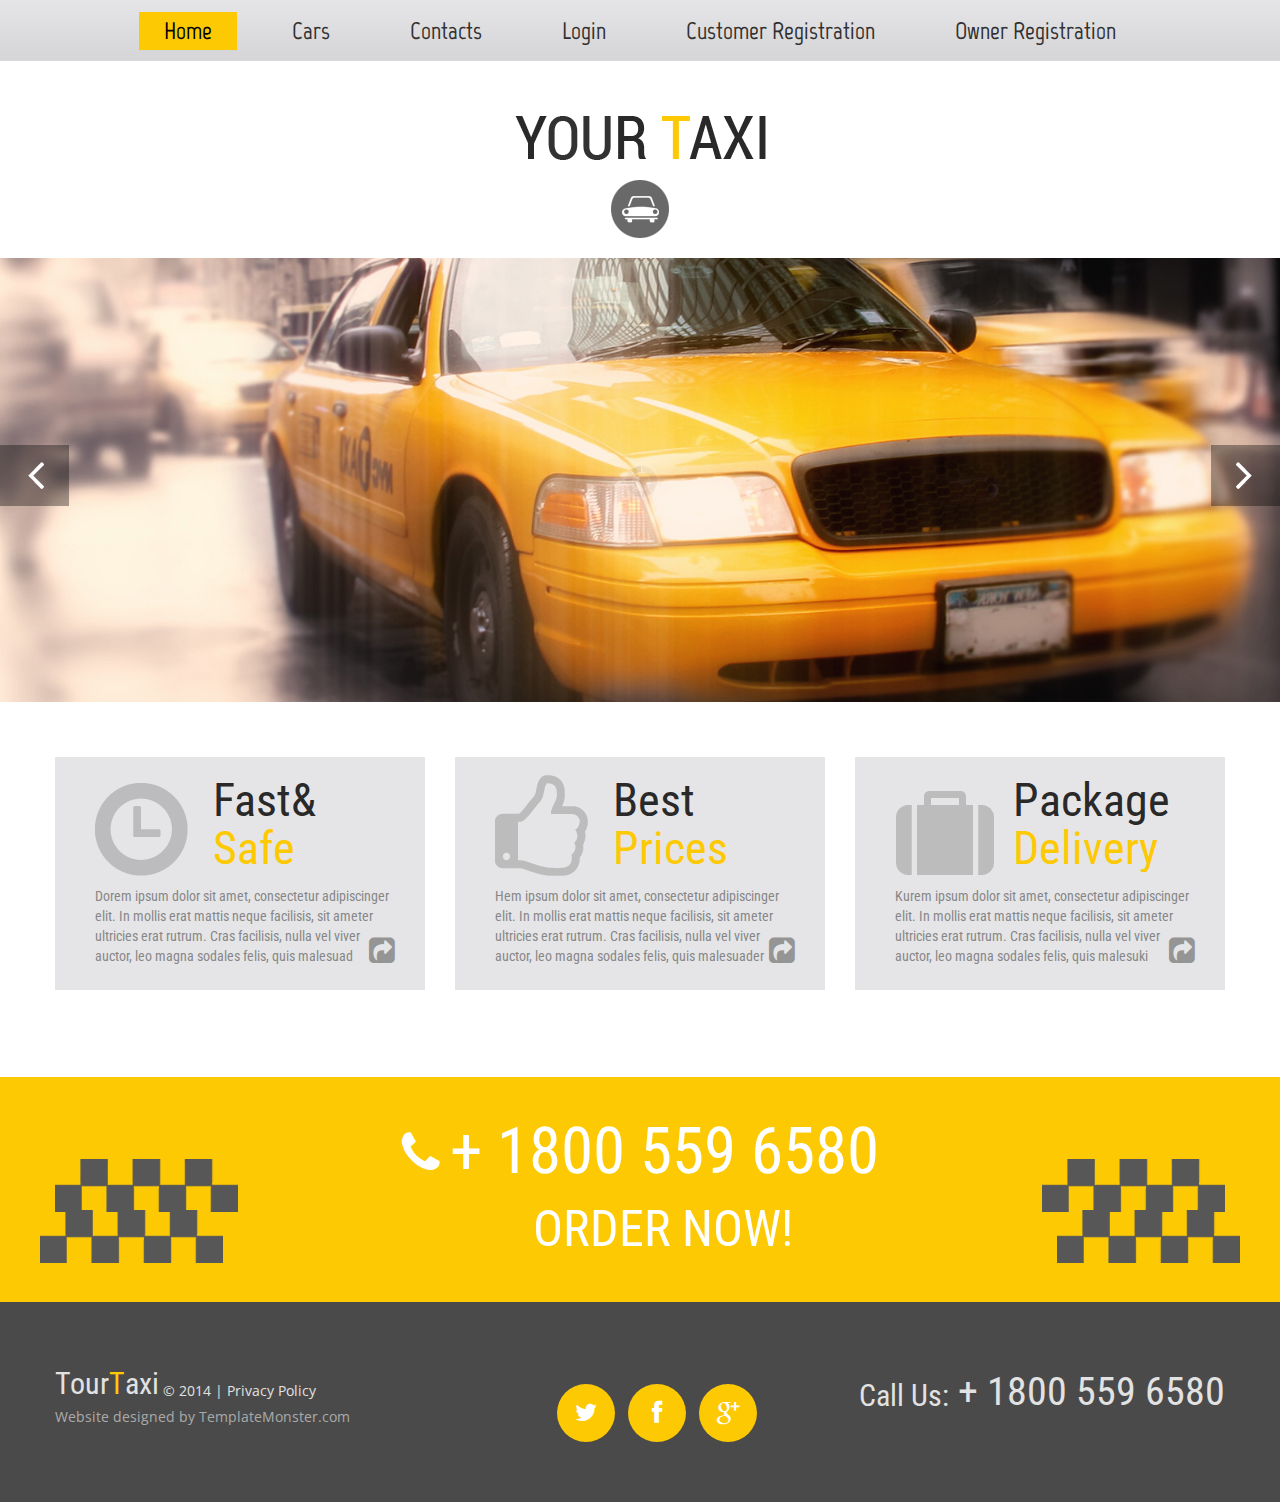
<file: index.html>
<!DOCTYPE html>
<html lang="en">
	<head>
		<title>Home</title>
		<meta charset="utf-8">
		<meta name = "format-detection" content = "telephone=no" />
		<link rel="icon" href="images/favicon.ico">
		<link rel="shortcut icon" href="images/favicon.ico" />
		<link rel="stylesheet" href="booking/css/booking.css">
		<link rel="stylesheet" href="css/camera.css">
		<link rel="stylesheet" href="css/owl.carousel.css">
		<link rel="stylesheet" href="css/style.css">
		<script src="js/jquery.js"></script>
		<script src="js/jquery-migrate-1.2.1.js"></script>
		<script src="js/script.js"></script>
		<script src="js/superfish.js"></script>
		<script src="js/jquery.ui.totop.js"></script>
		<script src="js/jquery.equalheights.js"></script>
		<script src="js/jquery.mobilemenu.js"></script>
		<script src="js/jquery.easing.1.3.js"></script>
		<script src="js/owl.carousel.js"></script>
		<script src="js/camera.js"></script>
		<!--[if (gt IE 9)|!(IE)]><!-->
		<script src="js/jquery.mobile.customized.min.js"></script>
		<!--<![endif]-->
		<script src="booking/js/booking.js"></script>
		<script>
			$(document).ready(function(){
				jQuery('#camera_wrap').camera({
					loader: false,
					pagination: false ,
					minHeight: '444',
					thumbnails: false,
					height: '28.28125%',
					caption: true,
					navigation: true,
					fx: 'mosaic'
				});
				$().UItoTop({ easingType: 'easeOutQuart' });
			});
		</script>
		<!--[if lt IE 8]>
			<div style=' clear: both; text-align:center; position: relative;'>
				<a href="http://windows.microsoft.com/en-US/internet-explorer/products/ie/home?ocid=ie6_countdown_bannercode">
					<img src="http://storage.ie6countdown.com/assets/100/images/banners/warning_bar_0000_us.jpg" border="0" height="42" width="820" alt="You are using an outdated browser. For a faster, safer browsing experience, upgrade for free today." />
				</a>
			</div>
			<![endif]-->
		<!--[if lt IE 9]>
			<script src="js/html5shiv.js"></script>
			<link rel="stylesheet" media="screen" href="css/ie.css">
		<![endif]-->
	</head>
	<body class="page1" id="top">
		<div class="main">
<!--==============================header=================================-->
			<header>
				<div class="menu_block ">
					<div class="container_12">
						<div class="grid_12">
							<nav class="horizontal-nav full-width horizontalNav-notprocessed">
								<ul class="sf-menu">
									<li class="current"><a href="index.html">Home</a></li>
									<!-- <li><a href="index-1.html">About</a></li> -->
									<li><a href="index-2.html">Cars</a></li>
									<!-- <li><a href="index-3.html">Services</a></li> -->
									<li><a href="index-4.html">Contacts</a></li>
									<li><a href="login.html">Login</a></li>
									<li><a href="customer-registration.html">Customer Registration</a></li>
									<li><a href="owner-registration.html">Owner Registration</a></li>
								</ul>
							</nav>
							<div class="clear"></div>
						</div>
						<div class="clear"></div>
					</div>
				</div>
				<div class="container_12">
					<div class="grid_12">
						<h1>
							<a href="index.html">
								<img src="images/logo.png" alt="Your Happy Family">
							</a>
						</h1>
					</div>
				</div>
				<div class="clear"></div>
			</header>
			<div class="slider_wrapper ">
				<div id="camera_wrap" class="">
					<div data-src="images/slide.jpg" ></div>
					<div data-src="images/slide1.jpg" ></div>
					<div data-src="images/slide2.jpg"></div>
				</div>
			</div>
			<div class="container_12">
				<div class="grid_4">
					<div class="banner">
						<div class="maxheight">
							<div class="banner_title">
								<img src="images/icon1.png" alt="">
								<div class="extra_wrapper">Fast&amp;
									<div class="color1">Safe</div>
								</div>
							</div>
							Dorem ipsum dolor sit amet, consectetur adipiscinger elit. In mollis erat mattis neque facilisis, sit ameter ultricies erat rutrum. Cras facilisis, nulla vel viver auctor, leo magna sodales felis, quis malesuad
							<a href="#" class="fa fa-share-square"></a>
						</div>
					</div>
				</div>
				<div class="grid_4">
					<div class="banner">
						<div class="maxheight">
							<div class="banner_title">
								<img src="images/icon2.png" alt="">
								<div class="extra_wrapper">Best
									<div class="color1">Prices</div>
								</div>
							</div>
							Hem ipsum dolor sit amet, consectetur adipiscinger elit. In mollis erat mattis neque facilisis, sit ameter ultricies erat rutrum. Cras facilisis, nulla vel viver auctor, leo magna sodales felis, quis malesuader
							<a href="#" class="fa fa-share-square"></a>
						</div>
					</div>
				</div>
				<div class="grid_4">
					<div class="banner">
						<div class="maxheight">
							<div class="banner_title">
								<img src="images/icon3.png" alt="">
								<div class="extra_wrapper">Package
									<div class="color1">Delivery</div>
								</div>
							</div>
							Kurem ipsum dolor sit amet, consectetur adipiscinger elit. In mollis erat mattis neque facilisis, sit ameter ultricies erat rutrum. Cras facilisis, nulla vel viver auctor, leo magna sodales felis, quis malesuki
							<a href="#" class="fa fa-share-square"></a>
						</div>
					</div>
				</div>
				<div class="clear"></div>
			</div>
			<div class="c_phone">
				<div class="container_12">
					<div class="grid_12">
						<div class="fa fa-phone"></div>+ 1800 559 6580
						<span>ORDER NOW!</span>
					</div>
					<div class="clear"></div>
				</div>
			</div>
<!--==============================Content=================================-->
			<!-- <div class="content"><div class="ic">More Website Templates @ TemplateMonster.com - April 07, 2014!</div>
				<div class="container_12">
					<div class="grid_5">
						<h3>Booking Form</h3>
						<form id="bookingForm">
							<div class="fl1">
								<div class="tmInput">
									<input name="Name" placeHolder="Name:" type="text" data-constraints='@NotEmpty @Required @AlphaSpecial'>
								</div>
								<div class="tmInput">
									<input name="From" placeHolder="From:" type="text" data-constraints="@NotEmpty @Required ">
								</div>
							</div>
							<div class="fl1">
								<div class="tmInput">
									<input name="Email" placeHolder="Email:" type="text" data-constraints="@NotEmpty @Required @Email">
								</div>
								<div class="tmInput mr0">
									<input name="To" placeHolder="To:" type="text" data-constraints="@NotEmpty @Required">
								</div>
							</div>
							<div class="clear"></div>
							<strong>Time</strong>
							<div class="tmInput">
								<input name="Time" placeHolder="" type="text" data-constraints="@NotEmpty @Required">
							</div>
							<div class="clear"></div>
							<strong>Date</strong>
							<label class="tmDatepicker">
								<input type="text" name="Date"	placeHolder='20/05/2014' data-constraints="@NotEmpty @Required @Date">
							</label>
							<div class="clear"></div>
							<div class="tmRadio">
								<p>Comfort</p>
								<input name="Comfort" type="radio" id="tmRadio0" data-constraints='@RadioGroupChecked(name="Comfort", groups=[RadioGroup])' checked/>
								<span>Cheap</span>
								<input name="Comfort" type="radio" id="tmRadio1" data-constraints='@RadioGroupChecked(name="Comfort", groups=[RadioGroup])' />
								<span>Standart</span>
								<input name="Comfort" type="radio" id="tmRadio2" data-constraints='@RadioGroupChecked(name="Comfort", groups=[RadioGroup])' />
								<span>Lux</span>
							</div>
							<div class="clear"></div>
							<div class="fl1 fl2">
								<em>Adults</em>
								<select name="Adults" class="tmSelect auto" data-class="tmSelect tmSelect2" data-constraints="">
									<option>1</option>
									<option>1</option>
									<option>2</option>
									<option>3</option>
								</select>
								<div class="clear height1"></div>
							</div>
							<div class="fl1 fl2">
								<em>Children</em>
								<select name="Children" class="tmSelect auto" data-class="tmSelect tmSelect2" data-constraints="">
									<option>0</option>
									<option>0</option>
									<option>1</option>
									<option>2</option>
								</select>
							</div>
							<div class="clear"></div>
							<div class="tmTextarea">
								<textarea name="Message" placeHolder="Message" data-constraints='@NotEmpty @Required @Length(min=20,max=999999)'></textarea>
							</div>
							<a href="#" class="btn" data-type="submit">Submit</a>
						</form>
					</div>
					<div class="grid_6 prefix_1">
						<a href="index2.html" class="type"><img src="images/page1_img1.jpg" alt=""><span class="type_caption">Economy</span></a>
						<a href="index2.html" class="type"><img src="images/page1_img2.jpg" alt=""><span class="type_caption">Standard</span></a>
						<a href="index2.html" class="type"><img src="images/page1_img3.jpg" alt=""><span class="type_caption">Lux</span></a>
					</div>
					<div class="clear"></div>
				</div>
			</div> -->
		</div>
<!--==============================footer=================================-->
		<footer>
			<div class="container_12">
				<div class="grid_12">
					<div class="f_phone"><span>Call Us:</span> + 1800 559 6580</div>
					<div class="socials">
						<a href="#" class="fa fa-twitter"></a>
						<a href="#" class="fa fa-facebook"></a>
						<a href="#" class="fa fa-google-plus"></a>
					</div>
					<div class="copy">
						<div class="st1">
						<div class="brand">Tour<span class="color1">T</span>axi </div>
						&copy; 2014	| <a href="#">Privacy Policy</a> </div> Website designed by <a href="http://www.templatemonster.com/" rel="nofollow">TemplateMonster.com</a>
					</div>
				</div>
				<div class="clear"></div>
			</div>
		</footer>
		<script>
			$(function (){
				$('#bookingForm').bookingForm({
					ownerEmail: '#'
				});
			})
			$(function() {
				$('#bookingForm input, #bookingForm textarea').placeholder();
			});
		</script>
	</body>
</html>
</file>
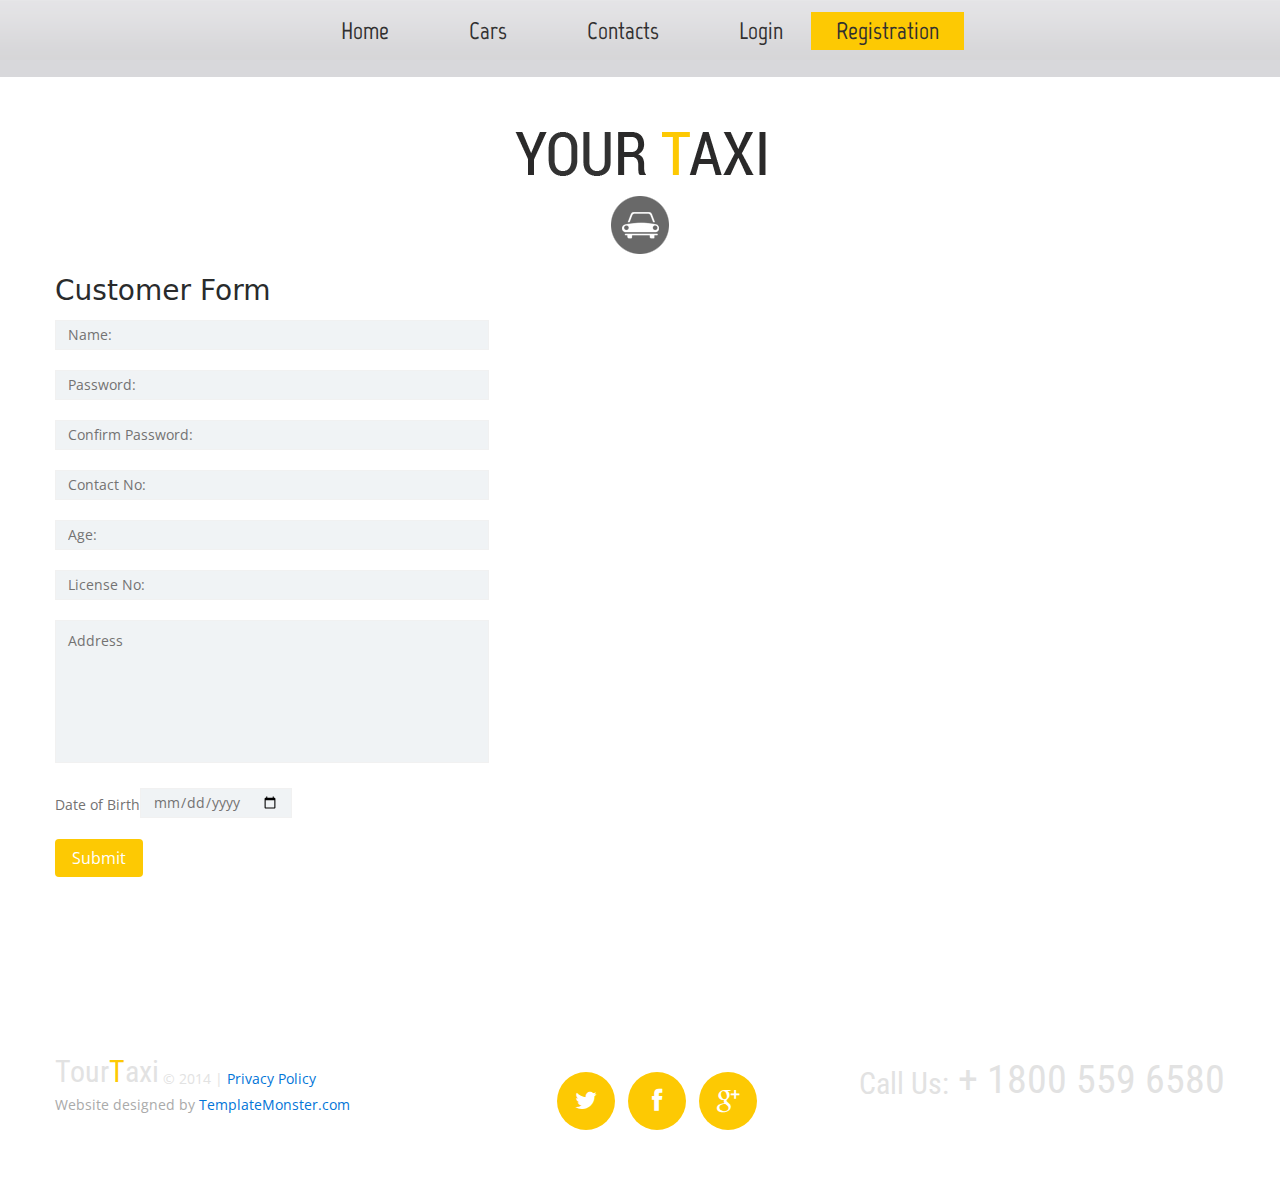
<file: customer-registration.html>
<!DOCTYPE html>
<html lang="en">
	<head>
		<title>Customer Registration</title>
		<meta charset="utf-8">
		<meta name = "format-detection" content = "telephone=no" />
		<link rel="icon" href="images/favicon.ico">
		<link rel="shortcut icon" href="images/favicon.ico" />
		<link rel="stylesheet" href="booking/css/booking.css">
		<link rel="stylesheet" href="css/style.css">
		<link rel="stylesheet" href="css/dropdown.css">
		<link rel="stylesheet" href="css/custom.css">
		<link rel="stylesheet" type="text/css" href="css/bootstrap.min.css">
		<script type="text/javascript" src="js/bootstrap.min.js"></script>
		<script src="js/jquery.js"></script>
		<script src="js/jquery-migrate-1.2.1.js"></script>
		<script src="js/script.js"></script>
		<script src="js/superfish.js"></script>
		<script src="js/jquery.ui.totop.js"></script>
		<script src="js/jquery.equalheights.js"></script>
		<script src="js/jquery.mobilemenu.js"></script>
		<script src="js/jquery.easing.1.3.js"></script>
		<script src="booking/js/booking.js"></script>

		<!--[if lt IE 8]>
			<div style=' clear: both; text-align:center; position: relative;'>
				<a href="http://windows.microsoft.com/en-US/internet-explorer/products/ie/home?ocid=ie6_countdown_bannercode">
					<img src="http://storage.ie6countdown.com/assets/100/images/banners/warning_bar_0000_us.jpg" border="0" height="42" width="820" alt="You are using an outdated browser. For a faster, safer browsing experience, upgrade for free today." />
				</a>
			</div>
		<![endif]-->
		<!--[if lt IE 9]>
			<script src="js/html5shiv.js"></script>
			<link rel="stylesheet" media="screen" href="css/ie.css">
		<![endif]-->
	</head>
	<body class="" id="top">
		<div class="main">
<!--==============================header=================================-->
			<header>
				<div class="menu_block ">
					<div class="container_12">
						<div class="grid_12">
							<nav class="horizontal-nav full-width horizontalNav-notprocessed">
								<ul class="sf-menu">
									<li><a href="index.html">Home</a></li>
									<!-- <li><a href="index-1.html">About</a></li> -->
									<li><a href="index-2.html">Cars</a></li>
									<!-- <li><a href="index-3.html">Services</a></li> -->
									<li><a href="index-4.html">Contacts</a></li>
									<li><a href="login.html">Login</a></li>
									<div class="dropdown current">
										<li class="dropbtn"><a href="#">Registration</a></li>
										<div class="dropdown-content">
										    <a href="customer-registration.html">Customer Registration</a>
										    <a href="owner-registration.html">Owner Registration</a>
										  </div>
									</div>
								</ul>
							</nav>
							<div class="clear"></div>
						</div>
						<div class="clear"></div>
					</div>
				</div>
				<div class="container_12">
					<div class="grid_12">
						<h1>
							<a href="index.html">
								<img src="images/logo.png" alt="Your Happy Family">
							</a>
						</h1>
					</div>
				</div>
				<div class="clear"></div>
			</header>
<!--==============================Content=================================-->
			<div class="content"><div class="ic">More Website Templates @ TemplateMonster.com - April 07, 2014!</div>
				<div class="container_12">
					<div class="grid_5 ">
						<h3>Customer Form</h3>
						<form id="bookingForm">
							<!-- <div class="fl1">
								<div class="tmInput">
									<input name="Name" placeHolder="Name:" type="text" data-constraints='@NotEmpty @Required @AlphaSpecial'>
								</div>
								<div class="tmInput">
									<input name="Email" placeHolder="Email:" type="text" data-constraints="@NotEmpty @Required @Email">
								</div>
								
							</div>
							<div class="fl1">
								<div class="tmInput">
									<input name="From" placeHolder="From:" type="text" data-constraints="@NotEmpty @Required ">
								</div>
								<div class="tmInput mr0">
									<input name="To" placeHolder="To:" type="text" data-constraints="@NotEmpty @Required">
								</div>
							</div> -->
							<div class="clear"></div>
							<!-- <strong>Time</strong>
							<div class="tmInput">
								<input name="Time" placeHolder="" type="text" data-constraints="@NotEmpty @Required">
							</div> -->
							<div class="tmInput">
								<input name="Name" placeHolder="Name:" type="text" data-constraints='@NotEmpty @Required @AlphaSpecial'>
							</div>
							<div class="tmInput">
								<input name="Password" placeHolder="Password:" type="password" data-constraints='@NotEmpty @Required @AlphaSpecial'>
							</div>
							<div class="tmInput">
								<input name="Confirm-Password" placeHolder="Confirm Password:" type="password" data-constraints='@NotEmpty @Required @AlphaSpecial'>
							</div>
							<div class="tmInput">
								<input name="contact-no" placeHolder="Contact No:" type="text" data-constraints='@NotEmpty @Required @AlphaSpecial'>
							</div>
							<div class="tmInput">
								<input name="age" placeHolder="Age:" type="text" data-constraints='@NotEmpty @Required @AlphaSpecial'>
							</div>
							<div class="tmInput">
								<input name="license-no" placeHolder="License No:" type="text" data-constraints='@NotEmpty @Required @AlphaSpecial'>
							</div>
							<div class="tmInput">
								<textarea name="Address" placeHolder="Address" data-constraints='@NotEmpty @Required @Length(min=20,max=999999)'></textarea>
							</div>
							<div class="clear"></div>
							<strong>Date of Birth</strong>
							<label>
								<input type="date" name="Date"	placeHolder='20/05/2014' data-constraints="@NotEmpty @Required @Date">
							</label>
							<div class="clear"></div>
							<a href="#" class="btn" data-type="submit">Submit</a>
						</form>
					</div>
					<!-- <div class="grid_6 prefix_1">
						<a href="index2.html" class="type"><img src="images/page1_img1.jpg" alt=""><span class="type_caption">Economy</span></a>
						<a href="index2.html" class="type"><img src="images/page1_img2.jpg" alt=""><span class="type_caption">Standard</span></a>
						<a href="index2.html" class="type"><img src="images/page1_img3.jpg" alt=""><span class="type_caption">Lux</span></a>
					</div> -->
					<div class="clear"></div>
				</div>
			</div>
		</div>
<!--==============================footer=================================-->
		<footer>
			<div class="container_12">
				<div class="grid_12">
					<div class="f_phone"><span>Call Us:</span> + 1800 559 6580</div>
					<div class="socials">
						<a href="#" class="fa fa-twitter"></a>
						<a href="#" class="fa fa-facebook"></a>
						<a href="#" class="fa fa-google-plus"></a>
					</div>
					<div class="copy">
						<div class="st1">
						<div class="brand">Tour<span class="color1">T</span>axi </div>
						&copy; 2014	| <a href="#">Privacy Policy</a> </div> Website designed by <a href="http://www.templatemonster.com/" rel="nofollow">TemplateMonster.com</a>
					</div>
				</div>
				<div class="clear"></div>
			</div>
		</footer>
	</body>
</html>
</file>
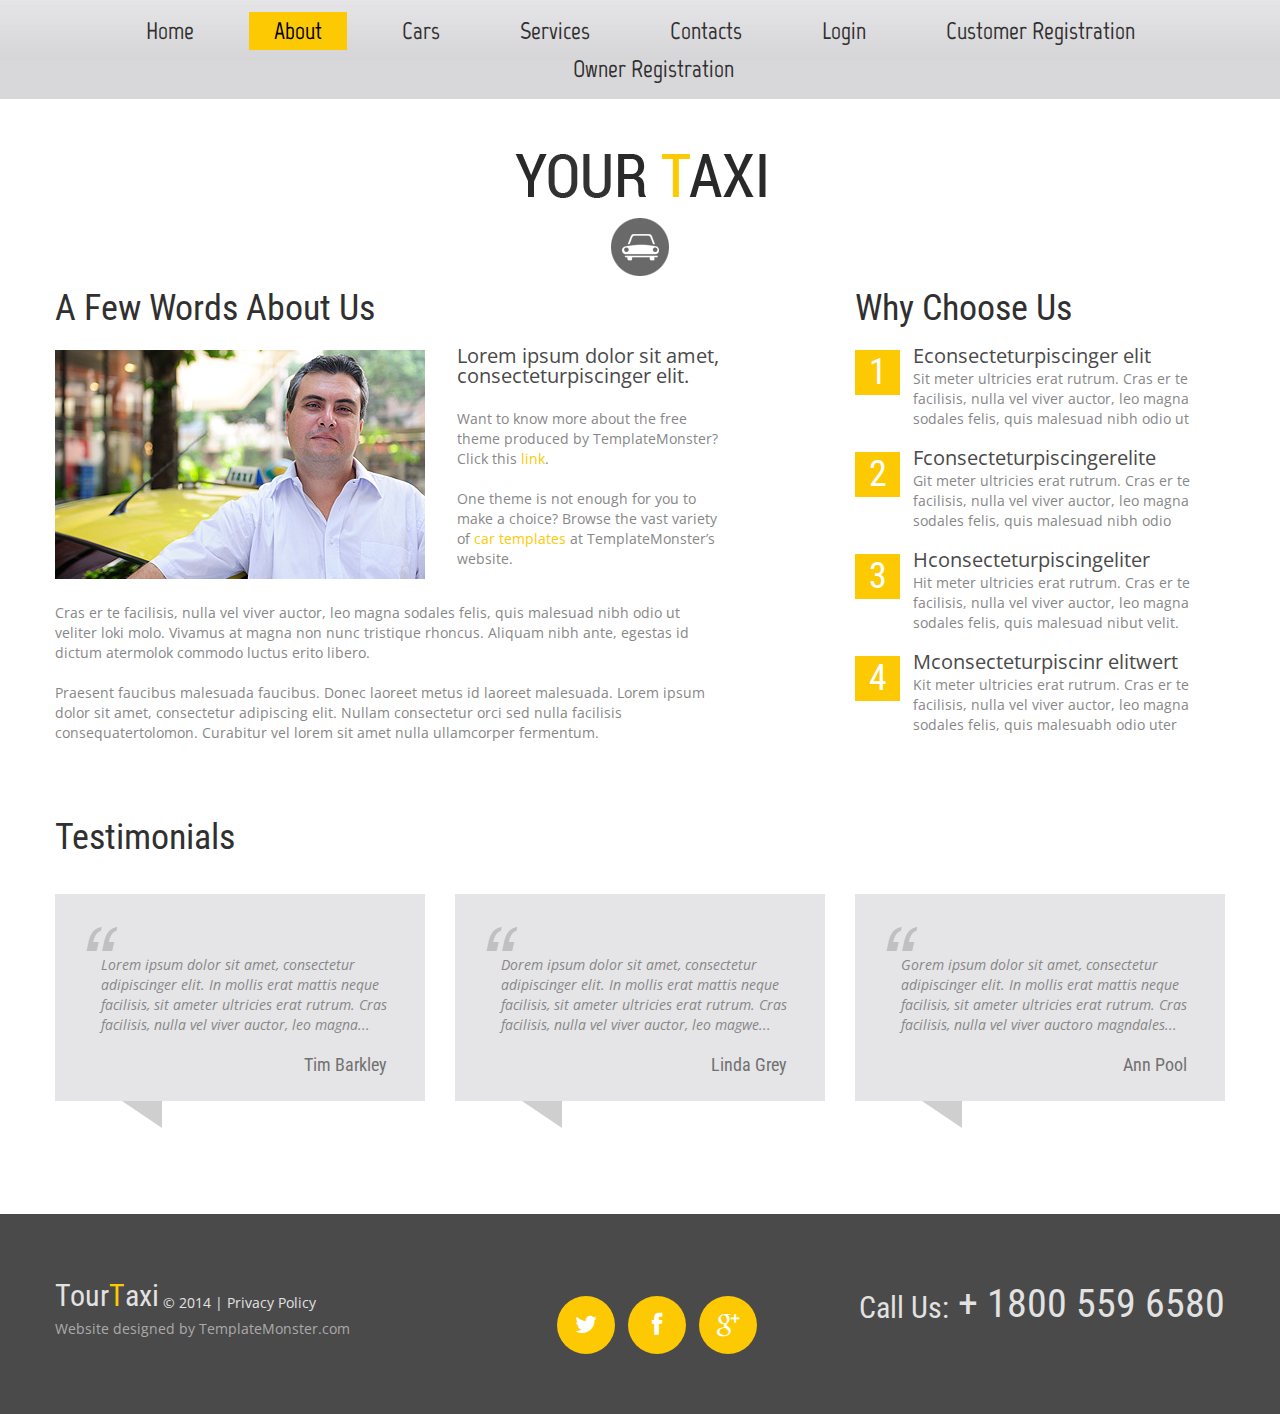
<file: index-1.html>
<!DOCTYPE html>
<html lang="en">
	<head>
		<title>About</title>
		<meta charset="utf-8">
		<meta name = "format-detection" content = "telephone=no" />
		<link rel="icon" href="images/favicon.ico">
		<link rel="shortcut icon" href="images/favicon.ico" />
		<link rel="stylesheet" href="css/style.css">
		<script src="js/jquery.js"></script>
		<script src="js/jquery-migrate-1.2.1.js"></script>
		<script src="js/script.js"></script>
		<script src="js/superfish.js"></script>
		<script src="js/jquery.ui.totop.js"></script>
		<script src="js/jquery.equalheights.js"></script>
		<script src="js/jquery.mobilemenu.js"></script>
		<script src="js/jquery.easing.1.3.js"></script>
		<script>
			$(document).ready(function(){
				$().UItoTop({ easingType: 'easeOutQuart' });
			});
		</script>
		<!--[if lt IE 8]>
			<div style=' clear: both; text-align:center; position: relative;'>
				<a href="http://windows.microsoft.com/en-US/internet-explorer/products/ie/home?ocid=ie6_countdown_bannercode">
					<img src="http://storage.ie6countdown.com/assets/100/images/banners/warning_bar_0000_us.jpg" border="0" height="42" width="820" alt="You are using an outdated browser. For a faster, safer browsing experience, upgrade for free today." />
				</a>
			</div>
		<![endif]-->
		<!--[if lt IE 9]>
			<script src="js/html5shiv.js"></script>
			<link rel="stylesheet" media="screen" href="css/ie.css">
		<![endif]-->
	</head>
	<body class="" id="top">
		<div class="main">
<!--==============================header=================================-->
			<header>
				<div class="menu_block">
					<div class="container_12">
						<div class="grid_12">
							<nav class="horizontal-nav full-width horizontalNav-notprocessed">
								<ul class="sf-menu">
									<li><a href="index.html">Home</a></li>
									<li class="current"><a href="index-1.html">About</a></li>
									<li><a href="index-2.html">Cars</a></li>
									<li><a href="index-3.html">Services</a></li>
									<li><a href="index-4.html">Contacts</a></li>
									<li><a href="login.html">Login</a></li>
									<li><a href="customer-registration.html">Customer Registration</a></li>
									<li><a href="owner-registration.html">Owner Registration</a></li>
								</ul>
							</nav>
							<div class="clear"></div>
						</div>
						<div class="clear"></div>
					</div>
				</div>
				<div class="container_12">
					<div class="grid_12">
						<h1>
							<a href="index.html">
								<img src="images/logo.png" alt="Your Happy Family">
							</a>
						</h1>
					</div>
				</div>
				<div class="clear"></div>
			</header>
<!--==============================Content=================================-->
			<div class="content"><div class="ic">More Website Templates @ TemplateMonster.com - April 07, 2014!</div>
				<div class="container_12">
					<div class="grid_7">
						<h3>A Few Words About Us</h3>
						<img src="images/page2_img1.jpg" alt="" class="img_inner fleft">
						<div class="extra_wrapper">
							<div class="text1 color2">
								<a href="#">Lorem ipsum dolor sit amet, consecteturpiscinger elit. </a>
							</div>
							<p>Want to know more about the free theme produced by TemplateMonster? Click this <span class="color1"><a href="http://blog.templatemonster.com/free-website-templates/" rel="dofollow">link</a></span>.</p>
							One theme is not enough for you to make a choice? Browse the vast variety of <span class="color1"><a href="http://www.templatemonster.com/properties/topic/society-people/" rel="nofollow">car templates</a></span> at TemplateMonster’s website.
						</div>
						<div class="clear cl1"></div>
						<p>Cras er te facilisis, nulla vel viver auctor, leo magna sodales felis, quis malesuad nibh odio ut veliter loki molo. Vivamus at magna non nunc tristique rhoncus. Aliquam nibh ante, egestas id dictum atermolok commodo luctus erito libero.</p>
						Praesent faucibus malesuada faucibus. Donec laoreet metus id laoreet malesuada. Lorem ipsum dolor sit amet, consectetur adipiscing elit. Nullam consectetur orci sed nulla facilisis consequatertolomon.
						Curabitur vel lorem sit amet nulla ullamcorper fermentum.
					</div>
					<div class="grid_4 prefix_1">
						<h3>Why Choose Us</h3>
						<ul class="list li">
							<li class="list_count">1</li>
							<li class="extra_wrapper">
								<div class="text1 color2"><a href="#">Econsecteturpiscinger elit</a></div>
								Sit meter ultricies erat rutrum. Cras er te facilisis, nulla vel viver auctor, leo magna sodales felis, quis malesuad nibh odio ut
							</li>
						</ul>
						<ul class="list li">
							<li class="list_count">2</li>
							<li class="extra_wrapper">
								<div class="text1 color2"><a href="#">Fconsecteturpiscingerelite</a></div>
								Git meter ultricies erat rutrum. Cras er te facilisis, nulla vel viver auctor, leo magna sodales felis, quis malesuad nibh odio
							</li>
						</ul>
						<ul class="list li">
							<li class="list_count">3</li>
							<li class="extra_wrapper">
								<div class="text1 color2"><a href="#">Hconsecteturpiscingeliter</a></div>
								Hit meter ultricies erat rutrum. Cras er te facilisis, nulla vel viver auctor, leo magna sodales felis, quis malesuad nibut velit.
							</li>
						</ul>
						<ul class="list li">
							<li class="list_count">4</li>
							<li class="extra_wrapper">
								<div class="text1 color2"><a href="#">Mconsecteturpiscinr elitwert</a></div>
								Kit meter ultricies erat rutrum. Cras er te facilisis, nulla vel viver auctor, leo magna sodales felis, quis malesuabh odio uter
							</li>
						</ul>
					</div>
					<div class="clear"></div>
					<div class="grid_12">
						<h3 class="h3__ind1">Testimonials</h3>
					</div>
					<div class="grid_4">
						<blockquote class="bq1">
							<p><i>Lorem ipsum dolor sit amet, consectetur adipiscinger elit. In mollis erat mattis neque facilisis, sit ameter ultricies erat rutrum. Cras facilisis, nulla vel viver auctor, leo magna... </i></p>
							<div class="color2">Tim Barkley</div>
						</blockquote>
					</div>
					<div class="grid_4">
						<blockquote class="bq1">
							<p><i>Dorem ipsum dolor sit amet, consectetur adipiscinger elit. In mollis erat mattis neque facilisis, sit ameter ultricies erat rutrum. Cras facilisis, nulla vel viver auctor, leo magwe... </i></p>
							<div class="color2">Linda Grey</div>
						</blockquote>
					</div>
					<div class="grid_4">
						<blockquote class="bq1">
							<p><i>Gorem ipsum dolor sit amet, consectetur adipiscinger elit. In mollis erat mattis neque facilisis, sit ameter ultricies erat rutrum. Cras facilisis, nulla vel viver auctoro magndales...</i></p>
							<div class="color2">Ann Pool</div>
						</blockquote>
					</div>
					<div class="clear"></div>
				</div>
			</div>
		</div>
<!--==============================footer=================================-->
		<footer>
			<div class="container_12">
				<div class="grid_12">
					<div class="f_phone"><span>Call Us:</span> + 1800 559 6580</div>
					<div class="socials">
						<a href="#" class="fa fa-twitter"></a>
						<a href="#" class="fa fa-facebook"></a>
						<a href="#" class="fa fa-google-plus"></a>
					</div>
					<div class="copy">
						<div class="st1">
						<div class="brand">Tour<span class="color1">T</span>axi </div>
						&copy; 2014	| <a href="#">Privacy Policy</a> </div> Website designed by <a href="http://www.templatemonster.com/" rel="nofollow">TemplateMonster.com</a>
					</div>
				</div>
				<div class="clear"></div>
			</div>
		</footer>
	</body>
</html>
</file>
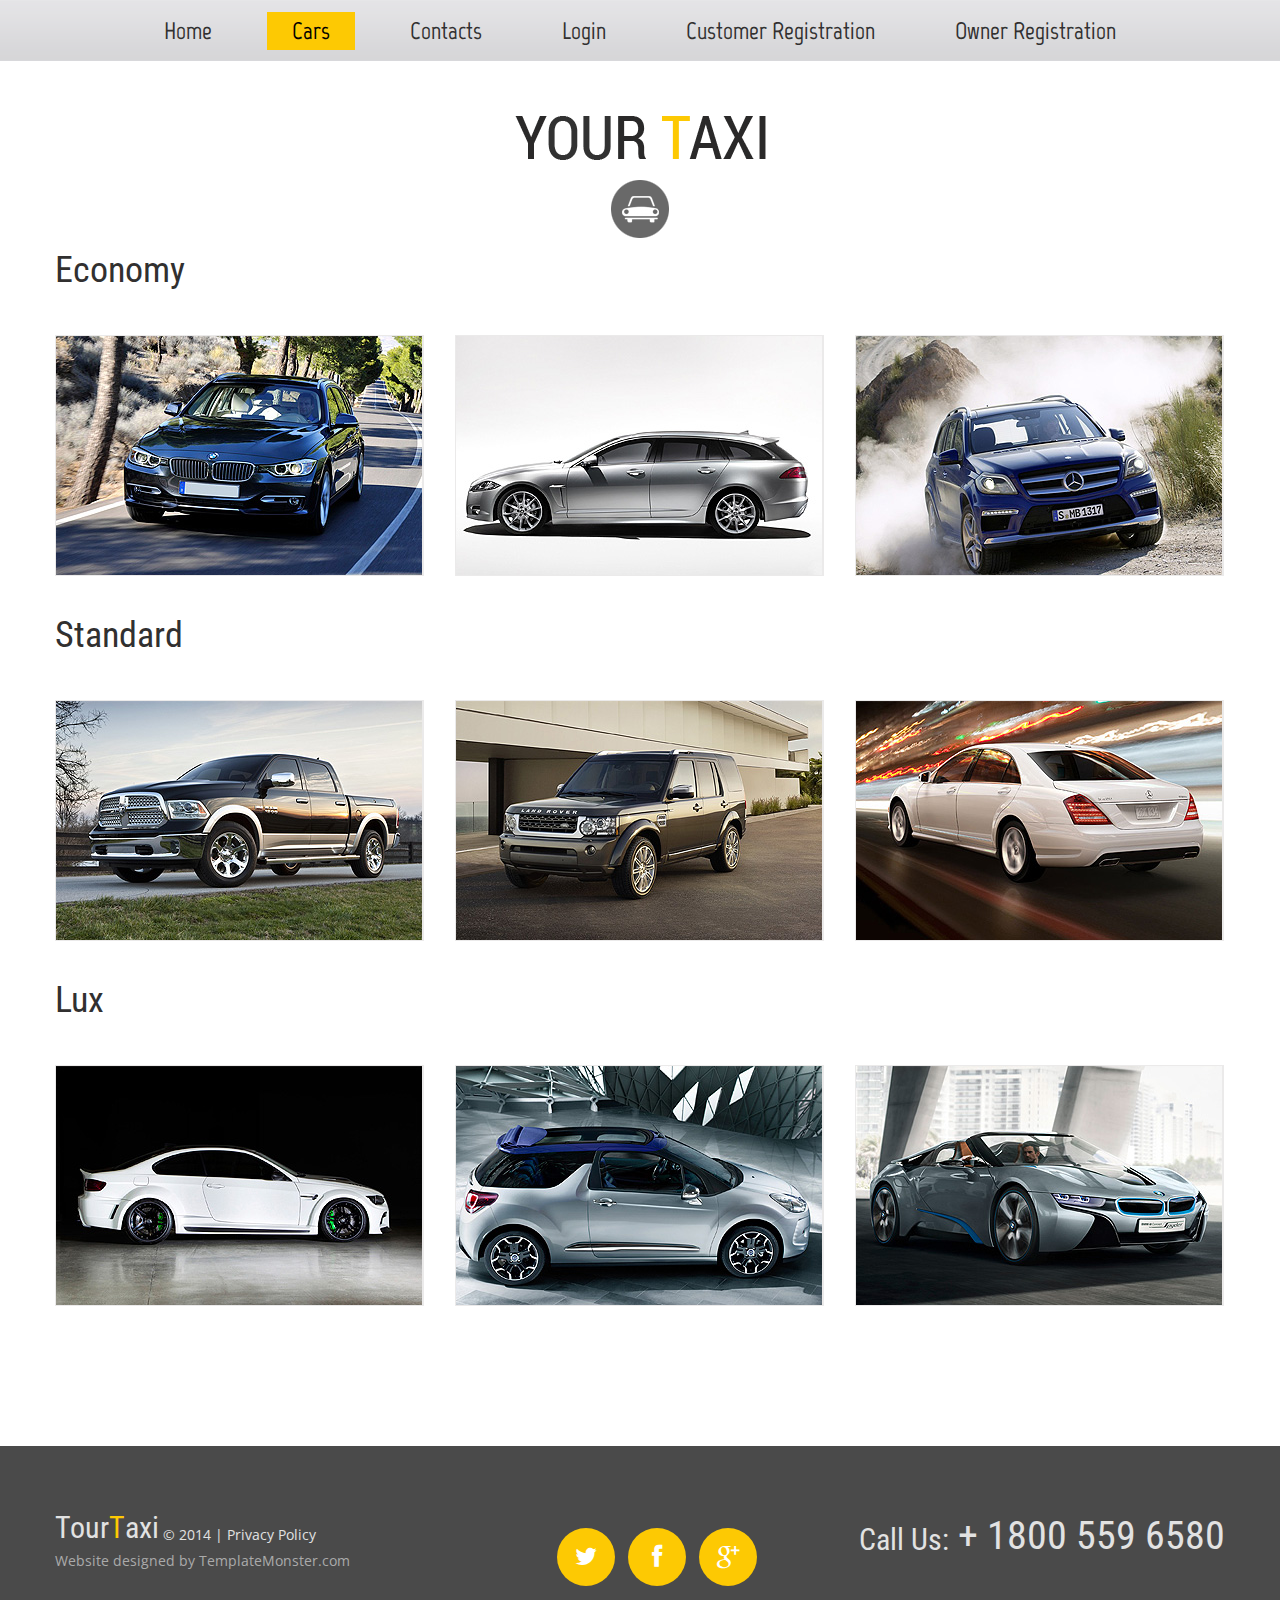
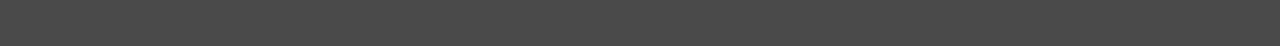
<file: index-2.html>
<!DOCTYPE html>
<html lang="en">
	<head>
		<title>Cars</title>
		<meta charset="utf-8">
		<meta name = "format-detection" content = "telephone=no" />
		<link rel="icon" href="images/favicon.ico">
		<link rel="shortcut icon" href="images/favicon.ico" />
		<link rel="stylesheet" href="css/touchTouch.css">
		<link rel="stylesheet" href="css/style.css">
		<script src="js/jquery.js"></script>
		<script src="js/jquery-migrate-1.2.1.js"></script>
		<script src="js/script.js"></script>
		<script src="js/superfish.js"></script>
		<script src="js/jquery.ui.totop.js"></script>
		<script src="js/jquery.equalheights.js"></script>
		<script src="js/jquery.mobilemenu.js"></script>
		<script src="js/jquery.easing.1.3.js"></script>
		<script src="js/touchTouch.jquery.js"></script>
		<script>
			$(document).ready(function(){
				$().UItoTop({ easingType: 'easeOutQuart' });
				$('.gallery a.gal').touchTouch();
			});
		</script>
		<!--[if lt IE 8]>
			<div style=' clear: both; text-align:center; position: relative;'>
				<a href="http://windows.microsoft.com/en-US/internet-explorer/products/ie/home?ocid=ie6_countdown_bannercode">
					<img src="http://storage.ie6countdown.com/assets/100/images/banners/warning_bar_0000_us.jpg" border="0" height="42" width="820" alt="You are using an outdated browser. For a faster, safer browsing experience, upgrade for free today." />
				</a>
			</div>
		<![endif]-->
		<!--[if lt IE 9]>
			<script src="js/html5shiv.js"></script>
			<link rel="stylesheet" media="screen" href="css/ie.css">
		<![endif]-->
	</head>
	<body class="" id="top">
		<div class="main">
<!--==============================header=================================-->
			<header>
				<div class="menu_block ">
					<div class="container_12">
						<div class="grid_12">
							<nav class="horizontal-nav full-width horizontalNav-notprocessed">
								<ul class="sf-menu">
									<li><a href="index.html">Home</a></li>
									<!-- <li><a href="index-1.html">About</a></li> -->
									<li class="current"><a href="index-2.html">Cars</a></li>
									<!-- <li><a href="index-3.html">Services</a></li> -->
									<li><a href="index-4.html">Contacts</a></li>
									<li><a href="login.html">Login</a></li>
									<li><a href="customer-registration.html">Customer Registration</a></li>
									<li><a href="owner-registration.html">Owner Registration</a></li>
								</ul>
							</nav>
							<div class="clear"></div>
						</div>
						<div class="clear"></div>
					</div>
				</div>
				<div class="container_12">
					<div class="grid_12">
						<h1>
							<a href="index.html">
								<img src="images/logo.png" alt="Your Happy Family">
							</a>
						</h1>
					</div>
				</div>
				<div class="clear"></div>
			</header>
<!--==============================Content=================================-->
			<div class="content"><div class="ic">More Website Templates @ TemplateMonster.com - April 07, 2014!</div>
				<div class="container_12">
					<div class="grid_12">
						<h3>Economy</h3>
					</div>
					<div class="clear"></div>
					<div class="gallery">
						<div class="grid_4"><a href="images/big1.jpg" class="gal"><img src="images/page3_img1.jpg" alt=""></a></div>
						<div class="grid_4"><a href="images/big2.jpg" class="gal"><img src="images/page3_img2.jpg" alt=""></a></div>
						<div class="grid_4"><a href="images/big3.jpg" class="gal"><img src="images/page3_img3.jpg" alt=""></a></div>
					</div>
					<div class="grid_12">
						<h3>Standard</h3>
					</div>
					<div class="clear"></div>
					<div class="gallery">
						<div class="grid_4"><a href="images/big4.jpg" class="gal"><img src="images/page3_img4.jpg" alt=""></a></div>
						<div class="grid_4"><a href="images/big5.jpg" class="gal"><img src="images/page3_img5.jpg" alt=""></a></div>
						<div class="grid_4"><a href="images/big6.jpg" class="gal"><img src="images/page3_img6.jpg" alt=""></a></div>
					</div>
					<div class="grid_12">
						<h3>Lux</h3>
					</div>
					<div class="clear"></div>
					<div class="gallery">
						<div class="grid_4"><a href="images/big7.jpg" class="gal"><img src="images/page3_img7.jpg" alt=""></a></div>
						<div class="grid_4"><a href="images/big8.jpg" class="gal"><img src="images/page3_img8.jpg" alt=""></a></div>
						<div class="grid_4"><a href="images/big9.jpg" class="gal"><img src="images/page3_img9.jpg" alt=""></a></div>
					</div>
					<div class="clear"></div>
				</div>
			</div>
		</div>
<!--==============================footer=================================-->
		<footer>
			<div class="container_12">
				<div class="grid_12">
					<div class="f_phone"><span>Call Us:</span> + 1800 559 6580</div>
					<div class="socials">
						<a href="#" class="fa fa-twitter"></a>
						<a href="#" class="fa fa-facebook"></a>
						<a href="#" class="fa fa-google-plus"></a>
					</div>
					<div class="copy">
						<div class="st1">
						<div class="brand">Tour<span class="color1">T</span>axi </div>
						&copy; 2014	| <a href="#">Privacy Policy</a> </div> Website designed by <a href="http://www.templatemonster.com/" rel="nofollow">TemplateMonster.com</a>
					</div>
				</div>
				<div class="clear"></div>
			</div>
		</footer>
	</body>
</html>
</file>
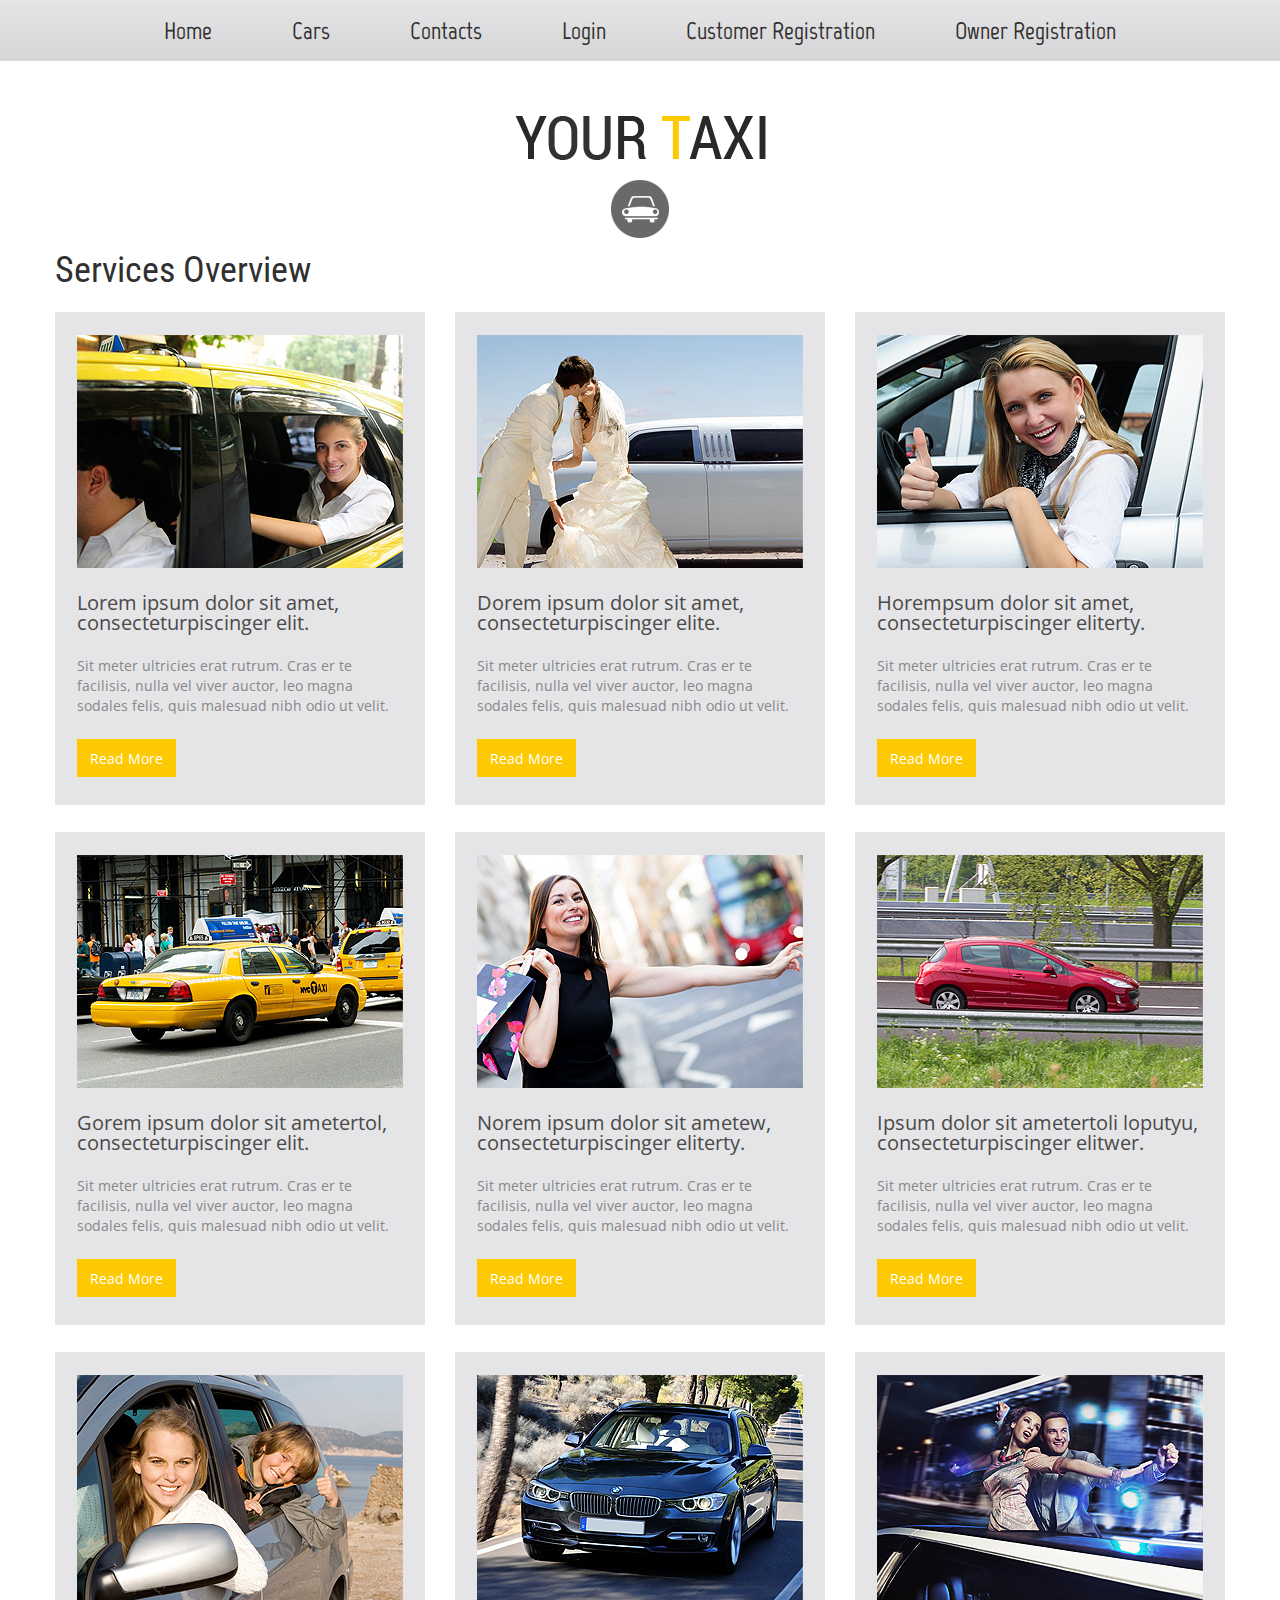
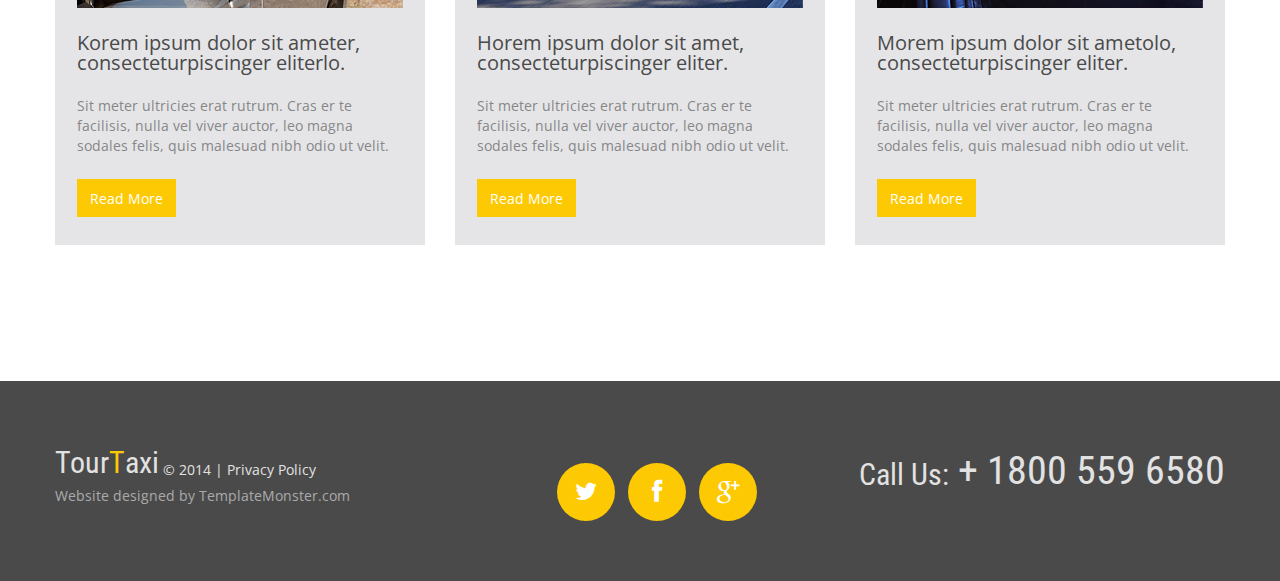
<file: index-3.html>
<!DOCTYPE html>
<html lang="en">
	<head>
		<title>Services</title>
		<meta charset="utf-8">
		<meta name = "format-detection" content = "telephone=no" />
		<link rel="icon" href="images/favicon.ico">
		<link rel="shortcut icon" href="images/favicon.ico" />
		<link rel="stylesheet" href="css/style.css">
		<script src="js/jquery.js"></script>
		<script src="js/jquery-migrate-1.2.1.js"></script>
		<script src="js/script.js"></script>
		<script src="js/superfish.js"></script>
		<script src="js/jquery.ui.totop.js"></script>
		<script src="js/jquery.equalheights.js"></script>
		<script src="js/jquery.mobilemenu.js"></script>
		<script src="js/jquery.easing.1.3.js"></script>
		<script>
			$(document).ready(function(){
				$().UItoTop({ easingType: 'easeOutQuart' });
			});
		</script>
		<!--[if lt IE 8]>
			<div style=' clear: both; text-align:center; position: relative;'>
				<a href="http://windows.microsoft.com/en-US/internet-explorer/products/ie/home?ocid=ie6_countdown_bannercode">
					<img src="http://storage.ie6countdown.com/assets/100/images/banners/warning_bar_0000_us.jpg" border="0" height="42" width="820" alt="You are using an outdated browser. For a faster, safer browsing experience, upgrade for free today." />
				</a>
			</div>
		<![endif]-->
		<!--[if lt IE 9]>
			<script src="js/html5shiv.js"></script>
			<link rel="stylesheet" media="screen" href="css/ie.css">
		<![endif]-->
	</head>
	<body class="" id="top">
		<div class="main">
<!--==============================header=================================-->
			<header>
				<div class="menu_block ">
					<div class="container_12">
						<div class="grid_12">
							<nav class="horizontal-nav full-width horizontalNav-notprocessed">
								<ul class="sf-menu">
									<li><a href="index.html">Home</a></li>
									<!-- <li><a href="index-1.html">About</a></li> -->
									<li><a href="index-2.html">Cars</a></li>
									<!-- <li class="current"><a href="index-3.html">Services</a></li> -->
									<li><a href="index-4.html">Contacts</a></li>
									<li><a href="login.html">Login</a></li>
									<li><a href="customer-registration.html">Customer Registration</a></li>
									<li><a href="owner-registration.html">Owner Registration</a></li>
								</ul>
							</nav>
							<div class="clear"></div>
						</div>
						<div class="clear"></div>
					</div>
				</div>
				<div class="container_12">
					<div class="grid_12">
						<h1>
							<a href="index.html">
								<img src="images/logo.png" alt="Your Happy Family">
							</a>
						</h1>
					</div>
				</div>
				<div class="clear"></div>
			</header>
<!--==============================Content=================================-->
			<div class="content"><div class="ic">More Website Templates @ TemplateMonster.com - April 07, 2014!</div>
				<div class="container_12">
					<div class="grid_12">
						<h3>Services Overview</h3>
					</div>
					<div class="grid_4">
						<div class="box">
							<div class="maxheight">
								<img src="images/page4_img1.jpg" alt="">
								<div class="text1 color2">
									<a href="#">Lorem ipsum dolor sit amet, consecteturpiscinger elit.</a>
								</div>
								Sit meter ultricies erat rutrum. Cras er te facilisis, nulla vel viver auctor, leo magna sodales felis, quis malesuad nibh odio ut velit.
								<br>
								<a href="#" class="btn">Read More</a>
							</div>
						</div>
					</div>
					<div class="grid_4">
						<div class="box">
							<div class="maxheight">
								<img src="images/page4_img2.jpg" alt="">
								<div class="text1 color2">
									<a href="#">Dorem ipsum dolor sit amet, consecteturpiscinger elite. </a>
								</div>
								Sit meter ultricies erat rutrum. Cras er te facilisis, nulla vel viver auctor, leo magna sodales felis, quis malesuad nibh odio ut velit.
								<br>
								<a href="#" class="btn">Read More</a>
							</div>
						</div>
					</div>
					<div class="grid_4">
						<div class="box">
							<div class="maxheight">
								<img src="images/page4_img3.jpg" alt="">
								<div class="text1 color2">
									<a href="#">Horempsum dolor sit amet, consecteturpiscinger eliterty. </a>
								</div>
								Sit meter ultricies erat rutrum. Cras er te facilisis, nulla vel viver auctor, leo magna sodales felis, quis malesuad nibh odio ut velit.
								<br>
								<a href="#" class="btn">Read More</a>
							</div>
						</div>
					</div>
					<div class="grid_4">
						<div class="box">
							<div class="maxheight">
								<img src="images/page4_img4.jpg" alt="">
								<div class="text1 color2">
									<a href="#">Gorem ipsum dolor sit ametertol, consecteturpiscinger elit. </a>
								</div>
								Sit meter ultricies erat rutrum. Cras er te facilisis, nulla vel viver auctor, leo magna sodales felis, quis malesuad nibh odio ut velit.
								<br>
								<a href="#" class="btn">Read More</a>
							</div>
						</div>
					</div>
					<div class="grid_4">
						<div class="box">
							<div class="maxheight">
								<img src="images/page4_img5.jpg" alt="">
								<div class="text1 color2">
									<a href="#">Norem ipsum dolor sit ametew, consecteturpiscinger eliterty. </a>
								</div>
								Sit meter ultricies erat rutrum. Cras er te facilisis, nulla vel viver auctor, leo magna sodales felis, quis malesuad nibh odio ut velit.
								<br>
								<a href="#" class="btn">Read More</a>
							</div>
						</div>
					</div>
					<div class="grid_4">
						<div class="box">
							<div class="maxheight">
								<img src="images/page4_img6.jpg" alt="">
								<div class="text1 color2">
									<a href="#">Ipsum dolor sit ametertoli loputyu, consecteturpiscinger elitwer. </a>
								</div>
								Sit meter ultricies erat rutrum. Cras er te facilisis, nulla vel viver auctor, leo magna sodales felis, quis malesuad nibh odio ut velit.
								<br>
								<a href="#" class="btn">Read More</a>
							</div>
						</div>
					</div>
					<div class="grid_4">
						<div class="box">
							<div class="maxheight">
								<img src="images/page4_img7.jpg" alt="">
								<div class="text1 color2">
									<a href="#">Korem ipsum dolor sit ameter, consecteturpiscinger eliterlo. </a>
								</div>
								Sit meter ultricies erat rutrum. Cras er te facilisis, nulla vel viver auctor, leo magna sodales felis, quis malesuad nibh odio ut velit.
								<br>
								<a href="#" class="btn">Read More</a>
							</div>
						</div>
					</div>
					<div class="grid_4">
						<div class="box">
							<div class="maxheight">
								<img src="images/page4_img8.jpg" alt="">
								<div class="text1 color2">
									<a href="#">Horem ipsum dolor sit amet, consecteturpiscinger eliter. </a>
								</div>
								Sit meter ultricies erat rutrum. Cras er te facilisis, nulla vel viver auctor, leo magna sodales felis, quis malesuad nibh odio ut velit.
								<br>
								<a href="#" class="btn">Read More</a>
							</div>
						</div>
					</div>
					<div class="grid_4">
						<div class="box">
							<div class="maxheight">
								<img src="images/page4_img9.jpg" alt="">
								<div class="text1 color2">
									<a href="#">Morem ipsum dolor sit ametolo, consecteturpiscinger eliter. </a>
								</div>
								Sit meter ultricies erat rutrum. Cras er te facilisis, nulla vel viver auctor, leo magna sodales felis, quis malesuad nibh odio ut velit.
								<br>
								<a href="#" class="btn">Read More</a>
							</div>
						</div>
					</div>
					<div class="clear"></div>
				</div>
			</div>
		</div>
<!--==============================footer=================================-->
		<footer>
			<div class="container_12">
				<div class="grid_12">
					<div class="f_phone"><span>Call Us:</span> + 1800 559 6580</div>
					<div class="socials">
						<a href="#" class="fa fa-twitter"></a>
						<a href="#" class="fa fa-facebook"></a>
						<a href="#" class="fa fa-google-plus"></a>
					</div>
					<div class="copy">
						<div class="st1">
						<div class="brand">Tour<span class="color1">T</span>axi </div>
						&copy; 2014	| <a href="#">Privacy Policy</a> </div> Website designed by <a href="http://www.templatemonster.com/" rel="nofollow">TemplateMonster.com</a>
					</div>
				</div>
				<div class="clear"></div>
			</div>
		</footer>
	</body>
</html>
</file>
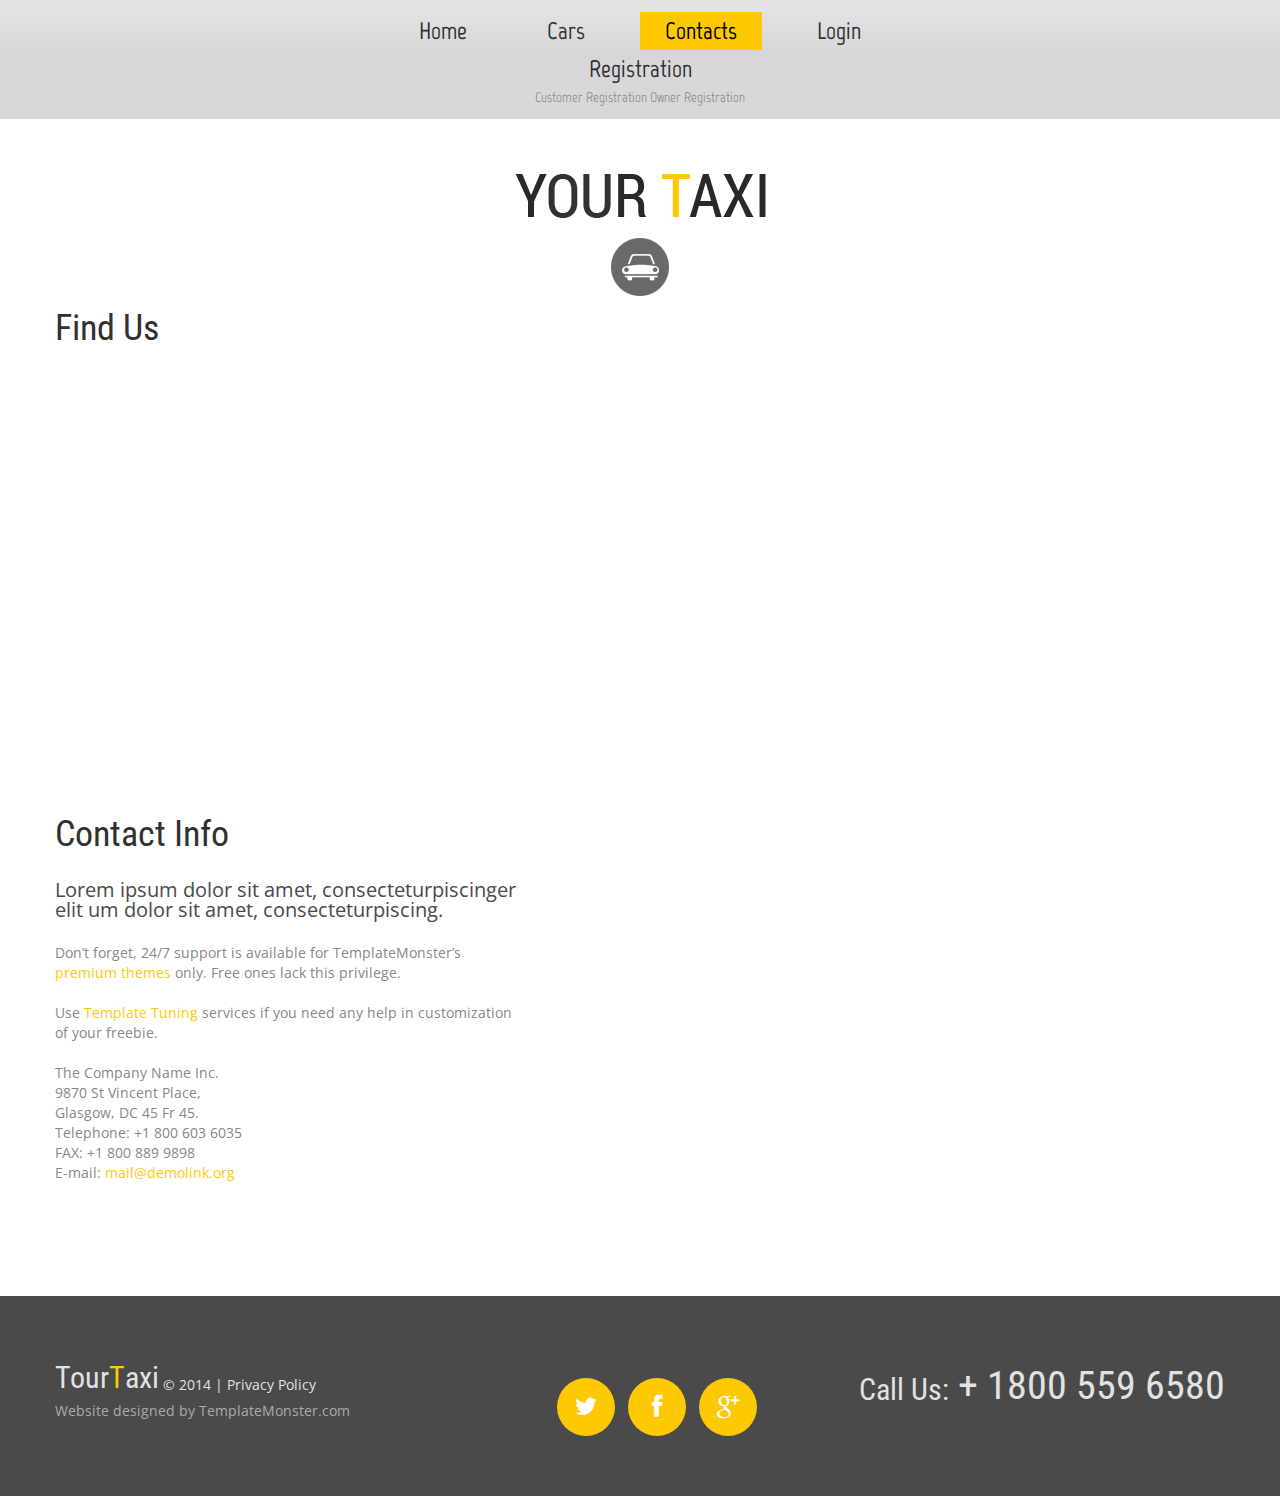
<file: index-4.html>
<!DOCTYPE html>
<html lang="en">
	<head>
		<title>Contacts</title>
		<meta charset="utf-8">
		<meta name = "format-detection" content = "telephone=no" />
		<link rel="icon" href="images/favicon.ico">
		<link rel="shortcut icon" href="images/favicon.ico" />
		<link rel="stylesheet" href="css/form.css">
		<link rel="stylesheet" href="css/style.css">
		<script src="js/jquery.js"></script>
		<script src="js/jquery-migrate-1.2.1.js"></script>
		<script src="js/script.js"></script>
		<script src="js/superfish.js"></script>
		<script src="js/jquery.ui.totop.js"></script>
		<script src="js/jquery.equalheights.js"></script>
		<script src="js/jquery.mobilemenu.js"></script>
		<script src="js/jquery.easing.1.3.js"></script>
		<script src="js/TMForm.js"></script>
		<script>
			$(document).ready(function(){
				$().UItoTop({ easingType: 'easeOutQuart' });
			});
		</script>
		<!--[if lt IE 8]>
			<div style=' clear: both; text-align:center; position: relative;'>
				<a href="http://windows.microsoft.com/en-US/internet-explorer/products/ie/home?ocid=ie6_countdown_bannercode">
					<img src="http://storage.ie6countdown.com/assets/100/images/banners/warning_bar_0000_us.jpg" border="0" height="42" width="820" alt="You are using an outdated browser. For a faster, safer browsing experience, upgrade for free today." />
				</a>
			</div>
		<![endif]-->
		<!--[if lt IE 9]>
			<script src="js/html5shiv.js"></script>
			<link rel="stylesheet" media="screen" href="css/ie.css">
		<![endif]-->
	</head>
	<body class="" id="top">
		<div class="main">
<!--==============================header=================================-->
			<header>
				<div class="menu_block ">
					<div class="container_12">
						<div class="grid_12">
							<nav class="horizontal-nav full-width horizontalNav-notprocessed">
								<ul class="sf-menu">
									<li><a href="index.html">Home</a></li>
									<!-- <li><a href="index-1.html">About</a></li> -->
									<li><a href="index-2.html">Cars</a></li>
									<!-- <li><a href="index-3.html">Services</a></li> -->
									<li class="current"><a href="index-4.html">Contacts</a></li>
									<li><a href="login.html">Login</a></li>
									<!-- <li><a href="customer-registration.html">Customer Registration</a></li>
									<li><a href="owner-registration.html">Owner Registration</a></li> -->
									<div class="dropdown">
										<li class="dropbtn"><a href="#">Registration</a></li>
										<div class="dropdown-content">
										    <a href="customer-registration.html">Customer Registration</a>
										    <a href="owner-registration.html">Owner Registration</a>
										  </div>
									</div>
								</ul>
							</nav>
							<div class="clear"></div>
						</div>
						<div class="clear"></div>
					</div>
				</div>
				<div class="container_12">
					<div class="grid_12">
						<h1>
							<a href="index.html">
								<img src="images/logo.png" alt="Your Happy Family">
							</a>
						</h1>
					</div>
				</div>
				<div class="clear"></div>
			</header>
<!--==============================Content=================================-->
			<div class="content"><div class="ic">More Website Templates @ TemplateMonster.com - April 07, 2014!</div>
				<div class="container_12">
					<div class="grid_12">
						<h3>Find Us</h3>
						<div class="map">
							<figure>
								<iframe src="https://www.google.com/maps/embed?pb=!1m14!1m12!1m3!1d24214.807650104907!2d-73.94846048422478!3d40.65521573400813!2m3!1f0!2f0!3f0!3m2!1i1024!2i768!4f13.1!5e0!3m2!1sen!2sus!4v1395650655094" style="border:0"></iframe>
							</figure>
						</div>
					</div>
					<div class="grid_5">
						<h3>Contact Info</h3>
						<div class="map">
							<div class="text1 color2">Lorem ipsum dolor sit amet, consecteturpiscinger elit um dolor sit amet, consecteturpiscing.</div>
							<p>Don’t forget, 24/7 support is available for TemplateMonster’s <span class="color1"><a href="http://www.templatemonster.com/website-templates.php" rel="nofollow">premium themes</a></span> only. Free ones lack this privilege.</p>
							<p>Use <span class="color1"><a href="http://www.templatetuning.com/" rel="nofollow">Template Tuning</a></span> services if you need any help in customization of your freebie.</p>
							<address>
								<dl>
									<dt>The Company Name Inc. <br>
										9870 St Vincent Place,<br>
										Glasgow, DC 45 Fr 45.
									</dt>
									<dd><span>Telephone:</span> +1 800 603 6035</dd>
									<dd><span>FAX:</span> +1 800 889 9898</dd>
									<dd>E-mail: <a href="#" class="color1">mail@demolink.org</a></dd>
								</dl>
							</address>
						</div>
					</div>
					<!-- <div class="grid_6 prefix_1">
						<h3>Contact Form</h3>
						<form id="form">
							<div class="success_wrapper">
								<div class="success-message">Contact form submitted</div>
							</div>
							<label class="name">
								<input type="text" placeholder="Name:" data-constraints="@Required @JustLetters" />
								<span class="empty-message">*This field is required.</span>
								<span class="error-message">*This is not a valid name.</span>
							</label>
							<label class="email">
								<input type="text" placeholder="E-mail:" data-constraints="@Required @Email" />
								<span class="empty-message">*This field is required.</span>
								<span class="error-message">*This is not a valid email.</span>
							</label>
							<label class="phone">
								<input type="text" placeholder="Phone:" data-constraints="@Required @JustNumbers"/>
								<span class="empty-message">*This field is required.</span>
								<span class="error-message">*This is not a valid phone.</span>
							</label>
							<label class="message">
								<textarea placeholder="Message:" data-constraints='@Required @Length(min=20,max=999999)'></textarea>
								<span class="empty-message">*This field is required.</span>
								<span class="error-message">*The message is too short.</span>
							</label>
							<div>
								<div class="clear"></div>
								<div class="btns">
									<a href="#" data-type="submit" class="btn">Send</a>
									<a href="#" data-type="reset" class="btn">Clear</a>
								</div>
							</div>
						</form>
					</div> -->
					<div class="clear"></div>
				</div>
			</div>
		</div>
<!--==============================footer=================================-->
		<footer>
			<div class="container_12">
				<div class="grid_12">
					<div class="f_phone"><span>Call Us:</span> + 1800 559 6580</div>
					<div class="socials">
						<a href="#" class="fa fa-twitter"></a>
						<a href="#" class="fa fa-facebook"></a>
						<a href="#" class="fa fa-google-plus"></a>
					</div>
					<div class="copy">
						<div class="st1">
						<div class="brand">Tour<span class="color1">T</span>axi </div>
						&copy; 2014	| <a href="#">Privacy Policy</a> </div> Website designed by <a href="http://www.templatemonster.com/" rel="nofollow">TemplateMonster.com</a>
					</div>
				</div>
				<div class="clear"></div>
			</div>
		</footer>
	</body>
</html>
</file>
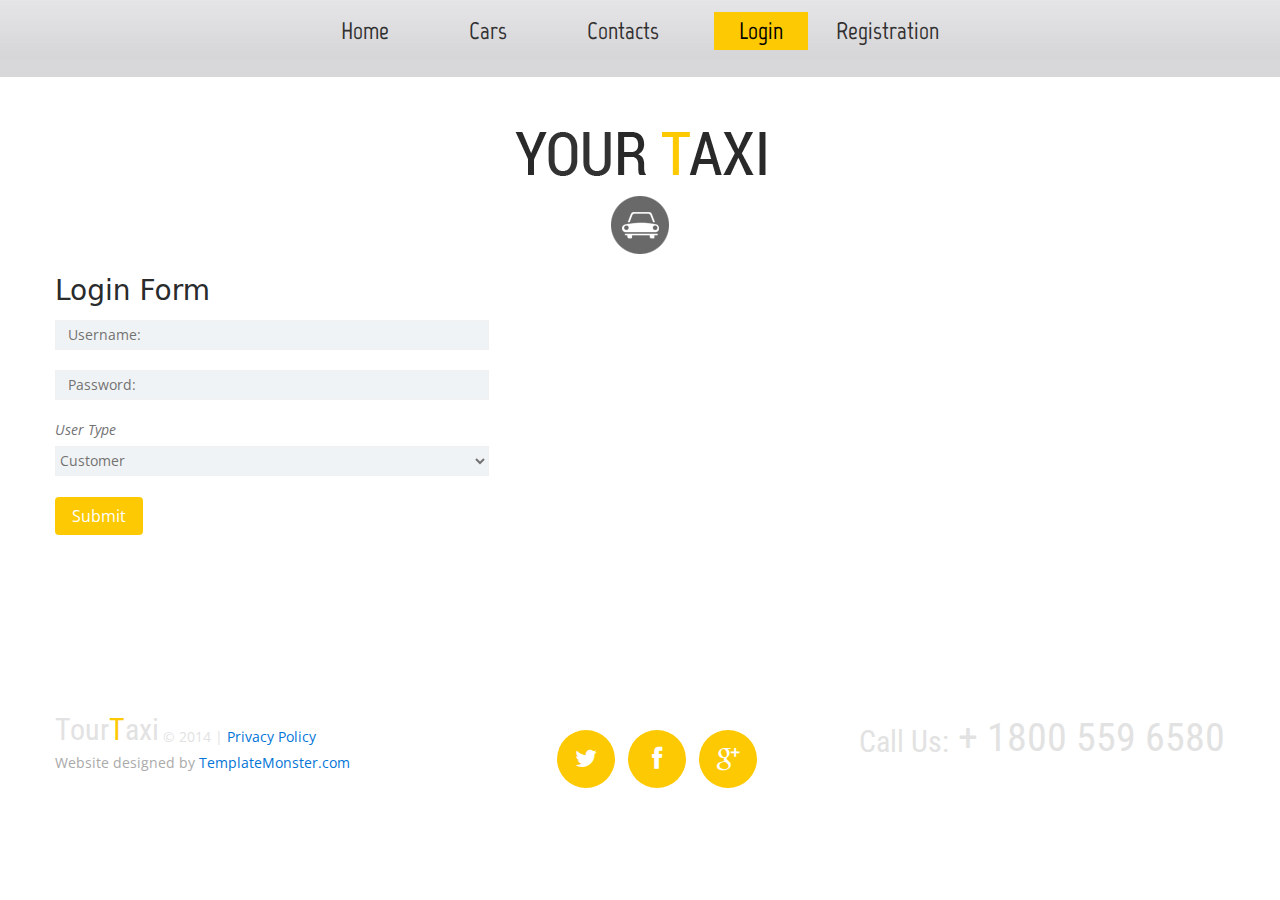
<file: login.html>
<!DOCTYPE html>
<html lang="en">
	<head>
		<title>Login</title>
		<meta charset="utf-8">
		<meta name = "format-detection" content = "telephone=no" />
		<link rel="icon" href="images/favicon.ico">
		<link rel="shortcut icon" href="images/favicon.ico" />
		<link rel="stylesheet" href="booking/css/booking.css">
		<link rel="stylesheet" href="css/style.css">
		<link rel="stylesheet" href="css/dropdown.css">
		<link rel="stylesheet" href="css/custom.css">
		<link rel="stylesheet" type="text/css" href="css/bootstrap.min.css">		
		<script type="text/javascript" src="js/bootstrap.min.js"></script>		
		<script src="js/jquery.js"></script>
		<script src="js/jquery-migrate-1.2.1.js"></script>
		<script src="js/script.js"></script>
		<script src="js/superfish.js"></script>
		<script src="js/jquery.ui.totop.js"></script>
		<script src="js/jquery.equalheights.js"></script>
		<script src="js/jquery.mobilemenu.js"></script>
		<script src="js/jquery.easing.1.3.js"></script>

		<!--[if lt IE 8]>
			<div style=' clear: both; text-align:center; position: relative;'>
				<a href="http://windows.microsoft.com/en-US/internet-explorer/products/ie/home?ocid=ie6_countdown_bannercode">
					<img src="http://storage.ie6countdown.com/assets/100/images/banners/warning_bar_0000_us.jpg" border="0" height="42" width="820" alt="You are using an outdated browser. For a faster, safer browsing experience, upgrade for free today." />
				</a>
			</div>
		<![endif]-->
		<!--[if lt IE 9]>
			<script src="js/html5shiv.js"></script>
			<link rel="stylesheet" media="screen" href="css/ie.css">
		<![endif]-->
	</head>
	<body class="" id="top">
		<div class="main">
<!--==============================header=================================-->
			<header>
				<div class="menu_block ">
					<div class="container_12">
						<div class="grid_12">
							<nav class="horizontal-nav full-width horizontalNav-notprocessed">
								<ul class="sf-menu">
									<li><a href="index.html">Home</a></li>
									<!-- <li><a href="index-1.html">About</a></li> -->
									<li><a href="index-2.html">Cars</a></li>
									<!-- <li><a href="index-3.html">Services</a></li> -->
									<li><a href="index-4.html">Contacts</a></li>
									<li class="current"><a href="login.html">Login</a></li>
									<!-- <li><a href="customer-registration.html">Customer Registration</a></li>
									<li><a href="owner-registration.html">Owner Registration</a></li> -->
									<div class="dropdown">
										<li class="dropbtn"><a href="#">Registration</a></li>
										<div class="dropdown-content">
										    <a href="customer-registration.html">Customer Registration</a>
										    <a href="owner-registration.html">Owner Registration</a>
										  </div>
									</div>
								</ul>
							</nav>
							<!-- <div class="dropdown">
							  <button class="dropbtn">Dropdown</button>
							  <div class="dropdown-content">
							    <a href="#">Link 1</a>
							    <a href="#">Link 2</a>
							    <a href="#">Link 3</a>
							  </div>
							</div> -->
							<div class="clear"></div>
						</div>
						<div class="clear"></div>
					</div>
				</div>
				<div class="container_12">
					<div class="grid_12">
						<h1>
							<a href="index.html">
								<img src="images/logo.png" alt="Your Happy Family">
							</a>
						</h1>
					</div>
				</div>
				<div class="clear"></div>
			</header>
<!--==============================Content=================================-->
			<div class="content"><div class="ic">More Website Templates @ TemplateMonster.com - April 07, 2014!</div>
				<div class="container_12">
					<div class="grid_5">
						<h3>Login Form</h3>
						<form id="bookingForm">
							<div class="fl2">
								<div class="tmInput">
									<input name="Name" placeHolder="Username:" type="text" data-constraints='@NotEmpty @Required @AlphaSpecial'>
								</div>
								<div class="tmInput">
									<input name="password" placeHolder="Password:" type="password" data-constraints="@NotEmpty @Required ">
								</div>
								<div class="tmInput">
									<em>User Type</em>
									<select style="width:100%;" name="user-type" class="tmSelect auto" data-class="tmSelect tmSelect2" data-constraints="">
										<option name="customer">Customer</option>
										<option name="owner">Owner</option>
									</select>
								</div>
							</div>
							<a href="#" class="btn" data-type="submit">Submit</a>
						</form>
					</div>
					<div class="clear"></div>
				</div>
			</div>
		</div>
<!--==============================footer=================================-->
		<footer>
			<div class="container_12">
				<div class="grid_12">
					<div class="f_phone"><span>Call Us:</span> + 1800 559 6580</div>
					<div class="socials">
						<a href="#" class="fa fa-twitter"></a>
						<a href="#" class="fa fa-facebook"></a>
						<a href="#" class="fa fa-google-plus"></a>
					</div>
					<div class="copy">
						<div class="st1">
						<div class="brand">Tour<span class="color1">T</span>axi </div>
						&copy; 2014	| <a href="#">Privacy Policy</a> </div> Website designed by <a href="http://www.templatemonster.com/" rel="nofollow">TemplateMonster.com</a>
					</div>
				</div>
				<div class="clear"></div>
			</div>
		</footer>
	</body>
</html>
</file>
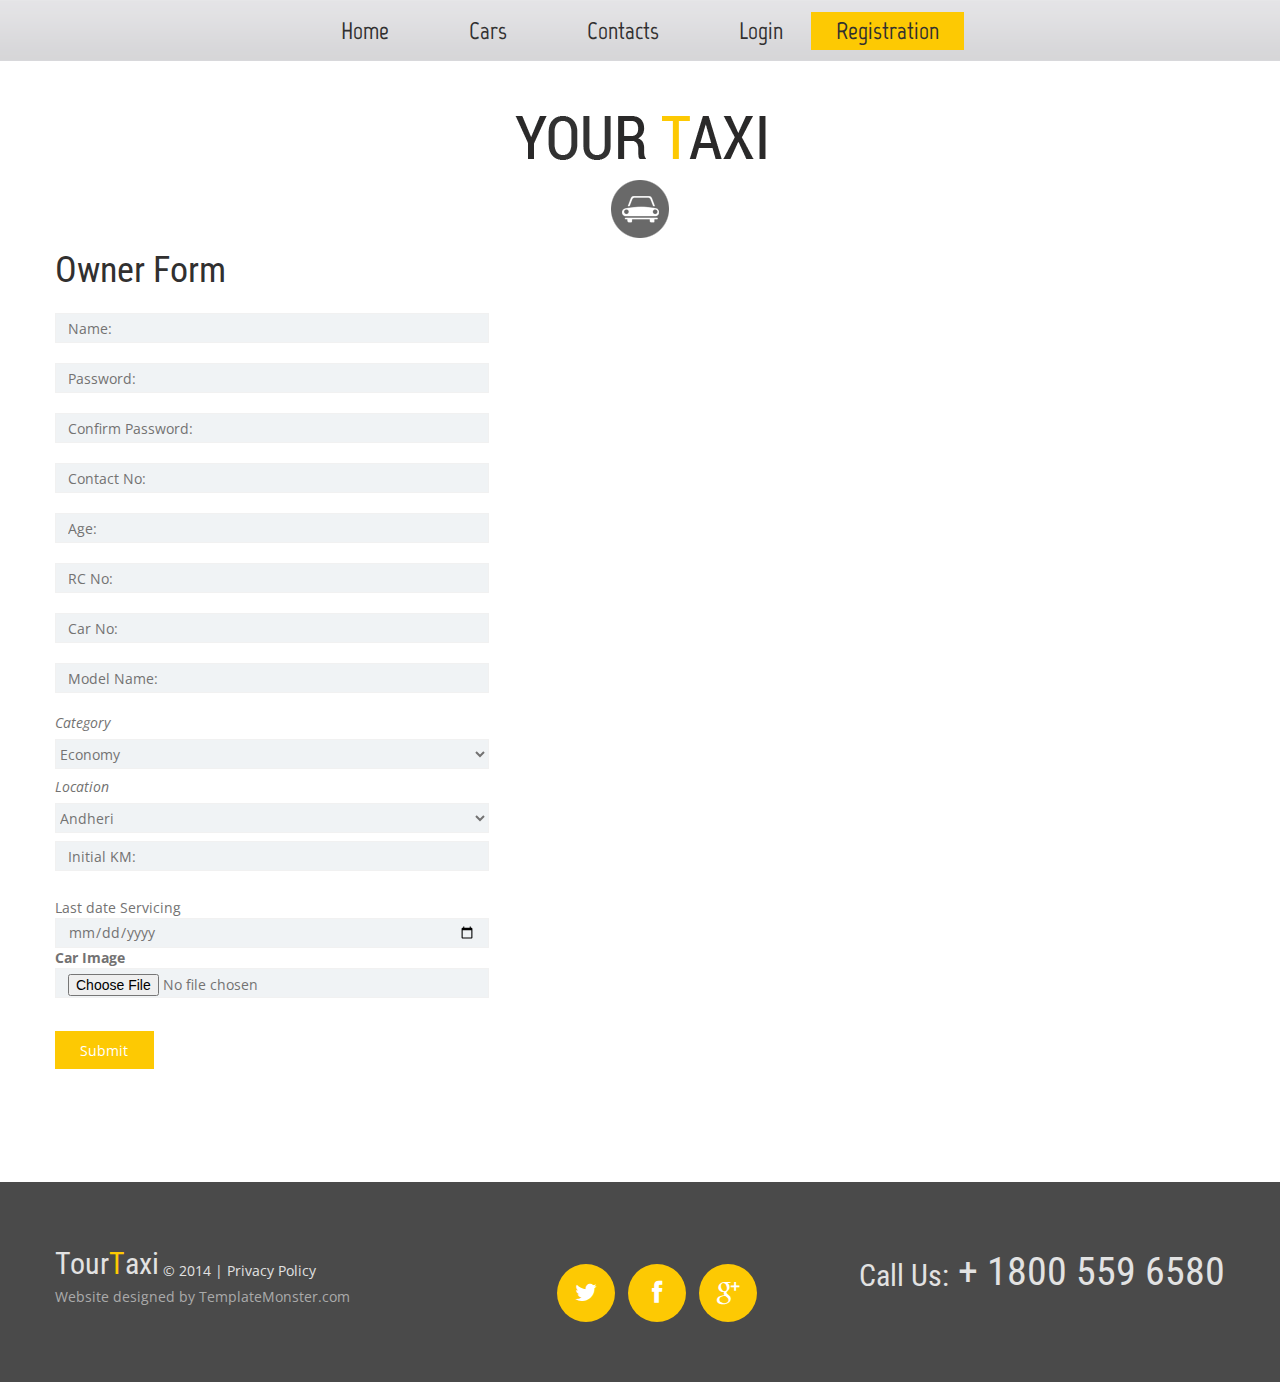
<file: owner-registration.html>
<!DOCTYPE html>
<html lang="en">
	<head>
		<title>Owner Registration</title>
		<meta charset="utf-8">
		<meta name = "format-detection" content = "telephone=no" />
		<link rel="icon" href="images/favicon.ico">
		<link rel="shortcut icon" href="images/favicon.ico" />
		<link rel="stylesheet" href="booking/css/booking.css">
		<link rel="stylesheet" href="css/style.css">
		<link rel="stylesheet" href="css/dropdown.css">
		<link rel="stylesheet" href="css/custom.css">
		<script src="js/jquery.js"></script>
		<script src="js/jquery-migrate-1.2.1.js"></script>
		<script src="js/script.js"></script>
		<script src="js/superfish.js"></script>
		<script src="js/jquery.ui.totop.js"></script>
		<script src="js/jquery.equalheights.js"></script>
		<script src="js/jquery.mobilemenu.js"></script>
		<script src="js/jquery.easing.1.3.js"></script>
		<script src="booking/js/booking.js"></script>

		<!--[if lt IE 8]>
			<div style=' clear: both; text-align:center; position: relative;'>
				<a href="http://windows.microsoft.com/en-US/internet-explorer/products/ie/home?ocid=ie6_countdown_bannercode">
					<img src="http://storage.ie6countdown.com/assets/100/images/banners/warning_bar_0000_us.jpg" border="0" height="42" width="820" alt="You are using an outdated browser. For a faster, safer browsing experience, upgrade for free today." />
				</a>
			</div>
		<![endif]-->
		<!--[if lt IE 9]>
			<script src="js/html5shiv.js"></script>
			<link rel="stylesheet" media="screen" href="css/ie.css">
		<![endif]-->
	</head>
	<body class="" id="top">
		<div class="main">
<!--==============================header=================================-->
			<header>
				<div class="menu_block ">
					<div class="container_12">
						<div class="grid_12">
							<nav class="horizontal-nav full-width horizontalNav-notprocessed">
								<ul class="sf-menu">
									<li><a href="index.html">Home</a></li>
									<!-- <li><a href="index-1.html">About</a></li> -->
									<li><a href="index-2.html">Cars</a></li>
									<!-- <li><a href="index-3.html">Services</a></li> -->
									<li><a href="index-4.html">Contacts</a></li>
									<li><a href="login.html">Login</a></li>
									<div class="dropdown current">
										<li class="dropbtn"><a href="#">Registration</a></li>
										<div class="dropdown-content">
										    <a href="customer-registration.html">Customer Registration</a>
										    <a href="owner-registration.html">Owner Registration</a>
										  </div>
									</div>
								</ul>
							</nav>
							<div class="clear"></div>
						</div>
						<div class="clear"></div>
					</div>
				</div>
				<div class="container_12">
					<div class="grid_12">
						<h1>
							<a href="index.html">
								<img src="images/logo.png" alt="Your Happy Family">
							</a>
						</h1>
					</div>
				</div>
				<div class="clear"></div>
			</header>
<!--==============================Content=================================-->
			<div class="content"><div class="ic">More Website Templates @ TemplateMonster.com - April 07, 2014!</div>
				<div class="container_12">
					<div class="grid_5">
						<h3>Owner Form</h3>
						<form id="bookingForm">
							<!-- <div class="fl1">
								<div class="tmInput">
									<input name="Name" placeHolder="Name:" type="text" data-constraints='@NotEmpty @Required @AlphaSpecial'>
								</div>
								<div class="tmInput">
									<input name="Email" placeHolder="Email:" type="text" data-constraints="@NotEmpty @Required @Email">
								</div>
								
							</div>
							<div class="fl1">
								<div class="tmInput">
									<input name="From" placeHolder="From:" type="text" data-constraints="@NotEmpty @Required ">
								</div>
								<div class="tmInput mr0">
									<input name="To" placeHolder="To:" type="text" data-constraints="@NotEmpty @Required">
								</div>
							</div> -->
							<div class="clear"></div>
							<!-- <strong>Time</strong>
							<div class="tmInput">
								<input name="Time" placeHolder="" type="text" data-constraints="@NotEmpty @Required">
							</div> -->
							<div class="tmInput">
								<input name="Name" placeHolder="Name:" type="text" data-constraints='@NotEmpty @Required @AlphaSpecial'>
							</div>
							<div class="tmInput">
								<input name="Password" placeHolder="Password:" type="password" data-constraints='@NotEmpty @Required @AlphaSpecial'>
							</div>
							<div class="tmInput">
								<input name="Confirm-Password" placeHolder="Confirm Password:" type="password" data-constraints='@NotEmpty @Required @AlphaSpecial'>
							</div>
							<div class="tmInput">
								<input name="contact-no" placeHolder="Contact No:" type="text" data-constraints='@NotEmpty @Required @AlphaSpecial'>
							</div>
							<div class="tmInput">
								<input name="age" placeHolder="Age:" type="text" data-constraints='@NotEmpty @Required @AlphaSpecial'>
							</div>
							<div class="tmInput">
								<input name="rc-no" placeHolder="RC No:" type="text" data-constraints='@NotEmpty @Required @AlphaSpecial'>
							</div>
							<div class="tmInput">
								<input name="car-no" placeHolder="Car No:" type="text" data-constraints='@NotEmpty @Required @AlphaSpecial'>
							</div>
							<div class="tmInput">
								<input name="model-name" placeHolder="Model Name:" type="text" data-constraints='@NotEmpty @Required @AlphaSpecial'>
							</div>
							<div class="tmInput">
								<em>Category</em>
								<select style="width:100%;" name="category" class="tmSelect auto" data-class="tmSelect tmSelect2" data-constraints="">
									<option name="economy">Economy</option>
									<option name="standard">Standard</option>
									<option name="lux">Lux</option>
									
								</select>
							</div>
							<div class="tmInput">
								<em>Location</em>
								<select style="width:100%;" name="location" class="tmSelect auto" data-class="tmSelect tmSelect2" data-constraints="">
									<option name="Andheri">Andheri</option>
									<option name="Dadar">Dadar</option>
									<option name="Churchgate">Churchgate</option>
									<option name="Borivali">Borivali</option>
									<option name="Bandra">Bandra</option>
								</select>
							</div>
							<div class="tmInput">
								<input name="initial-km" placeHolder="Initial KM:" type="text" data-constraints='@NotEmpty @Required @AlphaSpecial'>
							</div>
							<div class="clear"></div>
							<strong>Last date Servicing</strong>
							<label>
								<input type="date" name="Date"	placeHolder='20/05/2014' data-constraints="@NotEmpty @Required @Date">
							</label>
							<div class="tmInput">
								<strong>Car Image</strong>
								<input name="img" placeHolder="img:" type="file">
							</div>
							<div class="clear"></div>
							<a href="#" class="btn" data-type="submit">Submit</a>
						</form>
					</div>
					<!-- <div class="grid_6 prefix_1">
						<a href="index2.html" class="type"><img src="images/page1_img1.jpg" alt=""><span class="type_caption">Economy</span></a>
						<a href="index2.html" class="type"><img src="images/page1_img2.jpg" alt=""><span class="type_caption">Standard</span></a>
						<a href="index2.html" class="type"><img src="images/page1_img3.jpg" alt=""><span class="type_caption">Lux</span></a>
					</div> -->
					<div class="clear"></div>
				</div>
			</div>
		</div>
<!--==============================footer=================================-->
		<footer>
			<div class="container_12">
				<div class="grid_12">
					<div class="f_phone"><span>Call Us:</span> + 1800 559 6580</div>
					<div class="socials">
						<a href="#" class="fa fa-twitter"></a>
						<a href="#" class="fa fa-facebook"></a>
						<a href="#" class="fa fa-google-plus"></a>
					</div>
					<div class="copy">
						<div class="st1">
						<div class="brand">Tour<span class="color1">T</span>axi </div>
						&copy; 2014	| <a href="#">Privacy Policy</a> </div> Website designed by <a href="http://www.templatemonster.com/" rel="nofollow">TemplateMonster.com</a>
					</div>
				</div>
				<div class="clear"></div>
			</div>
		</footer>
	</body>
</html>
</file>
<file: css/camera.css>
/**************************
*
*	GENERAL
*
**************************/


.slider_wrapper {
	position: relative;
	text-align: left;
}


.camera_target_content {
	overflow: hidden !important;

}

.camera_wrap {
	display: none;
	position: relative;
	overflow: visible !important;
	z-index: 0;
	margin-bottom: 0 !important;
}


.camera_wrap img {
	max-width: 10000px;
}

.camera_fakehover {
	height: 100%;
	min-height: 60px;
	position: relative;
	width: 100%;
}

.camera_src {
	display: none;
}
.cameraCont, .cameraContents {
	height: 100%;
	position: relative;
	width: 100%;
	z-index: 1;
}
.cameraSlide {
	bottom: 0;
	left: 0;
	position: absolute;
	right: 0;
	top: 0;
	width: 100%;
}
.cameraContent {
	bottom: 0;
	display: none;
	left: 0;
	position: absolute;
	right: 0;
	top: 0;
	width: 100%;
}
.camera_target {
	bottom: 0;
	height: 100%;
	left: 0;
	overflow: hidden;
	position: absolute;
	right: 0;
	text-align: left;
	top: 0;
	width: 100%;
	z-index: 0;
}
.camera_overlayer {
	bottom: 0;
	height: 100%;
	left: 0;
	overflow: hidden;
	position: absolute;
	right: 0;
	top: 0;
	width: 100%;
	z-index: 0;
}
.camera_target_content {
	bottom: 0;
	left: 0;
	overflow: hidden;
	position: absolute;
	right: 0;
	top: 0;
	z-index: 2;
}
.camera_target_content .camera_link {
    background: url(../images/blank.gif);
	display: block;
	height: 100%;
	text-decoration: none;
}
.camera_loader {
    background: #fff url(../images/camera-loader.gif) no-repeat center;
	background: rgba(255, 255, 255, 0.9) url(../images/camera-loader.gif) no-repeat center;
	border: 1px solid #ffffff;
	border-radius: 18px;
	height: 36px;
	left: 50%;
	overflow: hidden;
	position: absolute;
	margin: -18px 0 0 -18px;
	top: 50%;
	width: 36px;
	z-index: 3;
}

.camera_nav_cont {
	height: 65px;
	overflow: hidden;
	position: absolute;
	right: 9px;
	top: 15px;
	width: 120px;
	z-index: 4;
}
.camerarelative {
	overflow: hidden;
	position: relative;
}
.imgFake {
	cursor: pointer;
}
.camera_commands > .camera_stop {
	display: none;	
}


.slide_wrapper .camera_prev{
	background: url(../images/prevnext_bg.png) 0 0 repeat;
	width: 70px;	
	top: 0 !important;
	height: auto !important;
	bottom: 0;
	left: -80px;
	display: block;
	position: absolute;
	opacity: 1 !important;
	transition: 0.5s ease;
	-o-transition: 0.5s ease;
	-webkit-transition: 0.5s ease;
}

.slide_wrapper .camera_prev>span {
	background: url(../images/prev.png) center 0 no-repeat;
	top: 50%;
		
	margin-top: -10px;
	position: absolute;
	display: block;
	height: 20px;
	left: 0;
	right: 0;
}

.slide_wrapper .camera_next>span {
	background: url(../images/next.png) center 0 no-repeat;
	top: 50%;
	margin-top: -10px;
	position: absolute;
	display: block;
	left: 0;
	right: 0;
	height: 20px;
}



.slide_wrapper .camera_next {
	background: url(../images/prevnext_bg.png) 0 0 repeat;
	width: 70px;	
	top: 0  !important;
	bottom: 0;
	height: auto !important;

	right: -80px;
	display: block;
	position: absolute;
	opacity: 1 !important;
	transition: 0.5s ease;
	-o-transition: 0.5s ease;
	-webkit-transition: 0.5s ease;
}

.camera_thumbs_cont {
	z-index: 900;
	position: absolute;
	bottom: 0;
	left: 0;
	right: 0;
}


.camera_thumbs_cont > div {
	float: left;
	width: 100%;

}
.camera_thumbs_cont ul {
	background: url(../images/thumb_bg.png) 0 0 repeat;
	overflow: hidden;
	position: relative;
	width: 100% !important;
	margin: 0 !important;
	margin-left: 0px !important;
	left: 0% !important;
	margin-top: 0px !important;
	text-align: center;
	padding: 10px 0 10px;
}
.camera_thumbs_cont ul li {
	background-color: transparent;
	display: inline-block;
	font-size: 0;
	line-height: 0;
	transition: 0.5s ease;
	-o-transition: 0.5s ease;
	-webkit-transition: 0.5s ease;
}

.camera_thumbs_cont ul li+li  {
	margin-left: 11px !important;
}
.camera_thumbs_cont ul li > img {
	cursor: pointer;
	opacity: 1 !important;
	vertical-align:bottom;
	transition: 0.5s ease;
	-o-transition: 0.5s ease;
	-webkit-transition: 0.5s ease;
}





.camera_thumbs_cont ul li:hover, .camera_thumbs_cont ul li.cameracurrent {
	opacity: 0.5;
}
.camera_clear {
	display: block;
	clear: both;
}
.showIt {
	display: none;
}
.camera_clear {
	clear: both;
	display: block;
	height: 1px;
	margin: -1px 0 25px;
	position: relative;
	text-align: right;
}



.caption {

	position: absolute;
	text-align: center;
	font-size: 24px;
	line-height: 60px;
	left: 0;
	right: 0;
	top: 41%;
	color: #fff;
	-moz-box-sizing: border-box;
	-webkit-box-sizing: border-box;
	-o-box-sizing: border-box;
	box-sizing: border-box;
}

.caption .price span {
	display: block;
	font-size: 48px;
	line-height: 48px;
	margin-top: -4px;
}

.caption a {
	margin-top: 30px;
	font: 18px/20px 'Open Sans', sans-serif;
	color: #fff;
	border-radius: 20px;
	text-transform: uppercase;
	padding: 12px 46px 13px;
		box-shadow: 3px 3px 5px 3px #193c46;

	display: inline-block;
	background-color: #7ecefd;
	background: url(../images/capt_a.png) 0 0 repeat-x #c5302c;

}

.caption a:hover {
	color: #fff;
	background-color: #002141;
	background-position: 0 -100px;
}

/**************************
*
*	COLORS & SKINS
*
**************************/


/*
.camera_pag  {
	display: block;
	position: absolute;
	left: 50%;
	margin-left: -40px;
	bottom: -34px;
	overflow: hidden;
	float: left;	
	z-index: 999;
	text-align: left;

}

.camera_pag_ul {
 	overflow: hidden;


}

.camera_pag ul li {
	float: left;
}

.camera_pag ul li+li {
	margin-left: 11px;
}

.camera_pag ul li span {
	background: url(../images/pagination.png) right 0 no-repeat;
	display: block;
	width: 20px;
	height: 20px;
	overflow: hidden;
	color: transparent;
	text-indent: -100px;

}

.camera_pag ul li:hover span, .camera_pag ul li.cameracurrent span {
	cursor: pointer;
	background-position: 0 0;
}*/


.camera_prev, .camera_next {
	display: block;
	position: absolute;
	width: 69px;
	height: 61px;
	left: 0;
	color: #cdcdce;
	cursor: pointer;
	top: 50%;
	margin-top: -35px;
	z-index: 999;
	background: url(../images/prevnext.png) 0 0 no-repeat;
	opacity: 1 !important;
	transition: width 0.5s ease;
	-o-transition: width 0.5s ease;
	-webkit-transition: width 0.5s ease;
	
}



.camera_next {
	right: 0;
	left: auto;
	background-position: right bottom;
}

.camera_prev:hover {
	width: 75px;
	background-position: 0 bottom;
}

.camera_next:hover  {
	width: 75px;
	background-position: right 0;
}
</file>
<file: css/ie.css>
.socials a {
	behavior: url(js/PIE.htc);
	position: relative;
}


.clear.height1 {
	height: 33px !important;
}

.socials a {
	margin-right: 9px;
}


#form .invalid .error-message, #form .empty .empty-message {
	display: block;
}

#form .error-message, #form .empty-message {
	display: none;
}

a.gal:hover img { 
	filter:progid:DXImageTransform.Microsoft.Alpha(opacity=20);

}
</file>
<file: css/dropdown.css>
/* Dropdown Button */
.dropbtn {
    /*background-color: #4CAF50;
    color: white;
    padding: 16px;
    font-size: 16px;
    border: none;
    cursor: pointer;*/
}

/* The container <div> - needed to position the dropdown content */
.dropdown {
    position: relative;
    display: inline-block;
}

/* Dropdown Content (Hidden by Default) */
.dropdown-content {
    display: none;
    position: absolute;
    background-color: #f9f9f9;
    min-width: 160px;
    box-shadow: 0px 8px 16px 0px rgba(0,0,0,0.2);
    z-index: 1;
}

/* Links inside the dropdown */
.dropdown-content a {
    color: black;
    padding: 12px 16px;
    text-decoration: none;
    display: block;
}

/* Change color of dropdown links on hover */
.dropdown-content a:hover {background-color: #f1f1f1}

/* Show the dropdown menu on hover */
.dropdown:hover .dropdown-content {
    display: block;
}

/* Change the background color of the dropdown button when the dropdown content is shown */
/*.dropdown:hover .dropbtn {
    background-color: #3e8e41;
}*/
</file>
<file: css/custom.css>
/*------------------------------------------------------------------
[Master Stylesheet]

Project    	: Aether
Version		: 1.0
Last change	: 2015/03/27
-------------------------------------------------------------------*/
/*------------------------------------------------------------------
[Table of contents]

1. General Structure
2. Anchor Link
3. Text Outside the Box
4. Main Form
5. Login Button
6. Form Invalid
7. Form - Main Message
8. Custom Checkbox & Radio
9. Misc
-------------------------------------------------------------------*/

/*=== 3. Text Outside the Box ===*/
.etc-login-form {
  color: #919191;
  padding: 10px 20px;
}
.etc-login-form p {
  margin-bottom: 5px;
}
/*=== 4. Main Form ===*/
.login-form-1 {
  max-width: 300px;
  border-radius: 5px;
  display: inline-block;
}
.main-login-form {
  position: relative;
}
.login-form-1 .form-control {
  border: 0;
  box-shadow: 0 0 0;
  border-radius: 0;
  background: transparent;
  color: #555555;
  padding: 7px 0;
  font-weight: bold;
  height:auto;
}
.login-form-1 .form-control::-webkit-input-placeholder {
  color: #999999;
}
.login-form-1 .form-control:-moz-placeholder,
.login-form-1 .form-control::-moz-placeholder,
.login-form-1 .form-control:-ms-input-placeholder {
  color: #999999;
}
.login-form-1 .form-group {
  margin-bottom: 0;
  border-bottom: 2px solid #efefef;
  padding-right: 20px;
  position: relative;
}
.login-form-1 .form-group:last-child {
  border-bottom: 0;
}
.login-group {
  background: #ffffff;
  color: #999999;
  border-radius: 8px;
  padding: 10px 20px;
}
.login-group-checkbox {
  padding: 5px 0;
}
/*=== 5. Login Button ===*/
.login-form-1 .login-button {
  position: absolute;
  right: -25px;
  top: 50%;
  background: #ffffff;
  color: #999999;
  padding: 11px 0;
  width: 50px;
  height: 50px;
  margin-top: -25px;
  border: 5px solid #efefef;
  border-radius: 50%;
  transition: all ease-in-out 500ms;
}
.login-form-1 .login-button:hover {
  color: #555555;
  transform: rotate(450deg);
}
.login-form-1 .login-button.clicked {
  color: #555555;
}
.login-form-1 .login-button.clicked:hover {
  transform: none;
}
.login-form-1 .login-button.clicked.success {
  color: #2ecc71;
}
.login-form-1 .login-button.clicked.error {
  color: #e74c3c;
}
/*=== 6. Form Invalid ===*/
label.form-invalid {
  position: absolute;
  top: 0;
  right: 0;
  z-index: 5;
  display: block;
  margin-top: -25px;
  padding: 7px 9px;
  background: #777777;
  color: #ffffff;
  border-radius: 5px;
  font-weight: bold;
  font-size: 11px;
}
label.form-invalid:after {
  top: 100%;
  right: 10px;
  border: solid transparent;
  content: " ";
  height: 0;
  width: 0;
  position: absolute;
  pointer-events: none;
  border-color: transparent;
  border-top-color: #777777;
  border-width: 6px;
}
/*=== 7. Form - Main Message ===*/
.login-form-main-message {
  background: #ffffff;
  color: #999999;
  border-left: 3px solid transparent;
  border-radius: 3px;
  margin-bottom: 8px;
  font-weight: bold;
  height: 0;
  padding: 0 20px 0 17px;
  opacity: 0;
  transition: all ease-in-out 200ms;
}
.login-form-main-message.show {
  height: auto;
  opacity: 1;
  padding: 10px 20px 10px 17px;
}
.login-form-main-message.success {
  border-left-color: #2ecc71;
}
.login-form-main-message.error {
  border-left-color: #e74c3c;
}
/*=== 8. Custom Checkbox & Radio ===*/
/* Base for label styling */
[type="checkbox"]:not(:checked),
[type="checkbox"]:checked,
[type="radio"]:not(:checked),
[type="radio"]:checked {
  position: absolute;
  left: -9999px;
}
[type="checkbox"]:not(:checked) + label,
[type="checkbox"]:checked + label,
[type="radio"]:not(:checked) + label,
[type="radio"]:checked + label {
  position: relative;
  padding-left: 25px;
  padding-top: 1px;
  cursor: pointer;
}
/* checkbox aspect */
[type="checkbox"]:not(:checked) + label:before,
[type="checkbox"]:checked + label:before,
[type="radio"]:not(:checked) + label:before,
[type="radio"]:checked + label:before {
  content: '';
  position: absolute;
  left: 0;
  top: 2px;
  width: 17px;
  height: 17px;
  border: 0px solid #aaa;
  background: #f0f0f0;
  border-radius: 3px;
  box-shadow: inset 0 1px 3px rgba(0, 0, 0, 0.3);
}
/* checked mark aspect */
[type="checkbox"]:not(:checked) + label:after,
[type="checkbox"]:checked + label:after,
[type="radio"]:not(:checked) + label:after,
[type="radio"]:checked + label:after {
  position: absolute;
  color: #555555;
  transition: all .2s;
}
/* checked mark aspect changes */
[type="checkbox"]:not(:checked) + label:after,
[type="radio"]:not(:checked) + label:after {
  opacity: 0;
  transform: scale(0);
}
[type="checkbox"]:checked + label:after,
[type="radio"]:checked + label:after {
  opacity: 1;
  transform: scale(1);
}
/* disabled checkbox */
[type="checkbox"]:disabled:not(:checked) + label:before,
[type="checkbox"]:disabled:checked + label:before,
[type="radio"]:disabled:not(:checked) + label:before,
[type="radio"]:disabled:checked + label:before {
  box-shadow: none;
  border-color: #8c8c8c;
  background-color: #878787;
}
[type="checkbox"]:disabled:checked + label:after,
[type="radio"]:disabled:checked + label:after {
  color: #555555;
}
[type="checkbox"]:disabled + label,
[type="radio"]:disabled + label {
  color: #8c8c8c;
}
/* accessibility */
[type="checkbox"]:checked:focus + label:before,
[type="checkbox"]:not(:checked):focus + label:before,
[type="checkbox"]:checked:focus + label:before,
[type="checkbox"]:not(:checked):focus + label:before {
  border: 1px dotted #f6f6f6;
}
/* hover style just for information */
label:hover:before {
  border: 1px solid #f6f6f6 !important;
}
/*=== Customization ===*/
/* radio aspect */
[type="checkbox"]:not(:checked) + label:before,
[type="checkbox"]:checked + label:before {
  border-radius: 3px;
}
[type="radio"]:not(:checked) + label:before,
[type="radio"]:checked + label:before {
  border-radius: 35px;
}
/* selected mark aspect */
[type="checkbox"]:not(:checked) + label:after,
[type="checkbox"]:checked + label:after {
  content: '✔';
  top: 0;
  left: 2px;
  font-size: 14px;
}
[type="radio"]:not(:checked) + label:after,
[type="radio"]:checked + label:after {
  content: '\2022';
  top: 0;
  left: 3px;
  font-size: 30px;
  line-height: 25px;
}
/*=== 9. Misc ===*/
.logo {
  padding: 15px 0;
  font-size: 25px;
  color: #aaaaaa;
  font-weight: bold;
}
</file>
<file: css/touchTouch.css>
/* The gallery overlay */

#galleryOverlay{
	width:100%;
	height:100%;
	position:fixed;
	top:0;
	left:0;
	opacity:0;
	z-index:100000;
	background-color:#222;
	background-color:rgba(0,0,0,0.8);
	overflow:hidden;
	display:none;
	
	-moz-transition:opacity 1s ease;
	-webkit-transition:opacity 1s ease;
	transition:opacity 1s ease;
}

/* This class will trigger the animation */

#galleryOverlay.visible{
	opacity:1;
}

#gallerySlider{
	height:100%;
	
	left:0;
	top:0;
	
	width:100%;
	white-space: nowrap;
	position:absolute;
	
	-moz-transition:left 0.4s ease;
	-webkit-transition:left 0.4s ease;
	transition:left 0.4s ease;
}

#gallerySlider .placeholder{
	background: url("../images/preloader.gif") no-repeat center center;
	height: 100%;
	line-height: 1px;
	text-align: center;
	width:100%;
	display:inline-block;
}

/* The before element moves the
 * image halfway from the top */

#gallerySlider .placeholder:before{
	content: "";
	display: inline-block;
	height: 50%;
	width: 1px;
	margin-right:-1px;
}

#gallerySlider .placeholder img{
	display: inline-block;
	max-height: 80%;
	max-width: 80%;
	width: auto !important;
	vertical-align: middle;
}

#gallerySlider.rightSpring{
	-moz-animation: rightSpring 0.3s;
	-webkit-animation: rightSpring 0.3s;
}

#gallerySlider.leftSpring{
	-moz-animation: leftSpring 0.3s;
	-webkit-animation: leftSpring 0.3s;
}

/* Firefox Keyframe Animations */

@-moz-keyframes rightSpring{
	0%{		margin-left:0px;}
	50%{	margin-left:-30px;}
	100%{	margin-left:0px;}
}

@-moz-keyframes leftSpring{
	0%{		margin-left:0px;}
	50%{	margin-left:30px;}
	100%{	margin-left:0px;}
}

/* Safari and Chrome Keyframe Animations */

@-webkit-keyframes rightSpring{
	0%{		margin-left:0px;}
	50%{	margin-left:-30px;}
	100%{	margin-left:0px;}
}

@-webkit-keyframes leftSpring{
	0%{		margin-left:0px;}
	50%{	margin-left:30px;}
	100%{	margin-left:0px;}
}

/* Arrows */

#prevArrow,#nextArrow{
	border:none;
	text-decoration:none;
	background:url('../images/arrowws.png') no-repeat;
	opacity:0.5;
	cursor:pointer;
	position:absolute;
	width:43px;
	height:58px;
	
	top:50%;
	margin-top:-29px;
	
	-moz-transition:opacity 0.2s ease;
	-webkit-transition:opacity 0.2s ease;
	transition:opacity 0.2s ease;
}

#prevArrow:hover, #nextArrow:hover{
	opacity:1;
}

#prevArrow{
	background-position:left top;
	left:40px;
}

#nextArrow{
	background-position:right top;
	right:40px;
}
</file>
<file: css/form.css>
/****Form****/

#form {
	padding-top: 15px;
}

#form input {
	width: 100%;
	height: 31px;
	float:left;
	background: #fefefe;
	box-sizing: border-box;
	-webkit-appearance: none;
	-moz-box-sizing: border-box; /*Firefox 1-3*/
	-webkit-box-sizing: border-box; /* Safari */
	color: #878787;
    font: 14px/20px 'Open Sans', sans-serif;
    border: 1px solid #f0efef;
    padding: 5px 18px 7px;
}


#form textarea {
	width: 100%;
	height: 221px;
	background: #fefefe;
	position: relative;
	resize:none;
	overflow: hidden;
	box-sizing: border-box;
	-webkit-appearance: none;
	-moz-box-sizing: border-box; /*Firefox 1-3*/
	-webkit-box-sizing: border-box; /* Safari */
	float:left;
	margin: 0;
	color: #878787;
    font: 14px/20px 'Open Sans', sans-serif;
    border: 1px solid #f0efef;
    padding: 11px 18px 7px;
}

#form  .message ._placeholder {
	padding-top: 22px;
}



#form ._placeholder {
	transition: 0.5s ease;
	-o-transition: 0.5s ease;
	-webkit-transition: 0.5s ease;
	color: #878787;
    font: 14px/20px 'Open Sans', sans-serif;
	border: 1px solid transparent;
    padding: 5px 28px 5px;
	height: 30px !important;
	width: 100% !important;
	box-sizing: border-box;
	-moz-box-sizing: border-box; /*Firefox 1-3*/
	-webkit-box-sizing: border-box; /* Safari */
	position: absolute;
	right: 0;
	top: 0;
	bottom: 0;
	left: 0;
	cursor: text !important;
	display: block;
}

#form ._placeholder.hidden {
	display: none;
}

#form ._placeholder.focused {
	opacity: 0.3;
}


#form .message ._placeholder {
	height: 100% !important;
}
#form label {
	position:relative;
	display: block;
	min-height: 40px;
	float: left;
	width: 170px;
}


#form label+label {
	margin-left: 30px;
}


#form label.message {
	width: 100%;
	position: relative;
	margin-left: 0;
}




#form .error-message, #form .empty-message {
	color: #E02A05;
	font-size: 11px;
	line-height:14px;
	width:auto;
	position: absolute;
	z-index: 999;
	bottom: -3px;
	opacity: 0;
	right: 5px;
	float:left;
	transition: 0.5s ease;
	-o-transition: 0.5s ease;
	-webkit-transition: 0.5s ease;
}

#form .message .error-message, #form .message .empty-message {
	bottom: -16px;
}




#form .invalid .error-message, #form .empty .empty-message {
	opacity: 1;
}

.btns {
	font-size: 0;
	line-height: 0;
	text-align: right;
	padding-top: 28px;
}

.btns a.btn {
	margin: 0;
	padding-left: 0;
	padding-right: 0;
	min-width: 85px;
	display: inline-block;
	text-align: center;
	
}

.btns a.btn+a.btn {
	margin-left: 8px;
}






.phone {
	position: relative;
}



.message br {
	height: 0;
	line-height: 0;
}

#form .success-message {
	display: none;
	opacity: 0;
	position: absolute;
	background: #fefefe;
    border: 1px solid #f0efef;
	width: 100%;
	height: 40px;
	text-align: center;
	padding: 9px 10px;
	z-index: 999;
	box-sizing: border-box;
	-moz-box-sizing: border-box; /*Firefox 1-3*/
	-webkit-box-sizing: border-box; /* Safari */
	transition: 0.5s ease;
	-o-transition: 0.5s ease;
	-webkit-transition: 0.5s ease;
}

#form.success .success-message {
	display: block;
	opacity: 1;
}

.success_wrapper {
	position: relative;	
}

@media only screen and (max-width: 995px) {

#form {
}


#form label {
	float: none !important;	
	width: 100%;
	margin-left: 0 !important;
}

#form input {
	margin-bottom: 10px;
}


#form .success-message {
	width: 100%;
}

.btns {
	padding-right: 0;
}

#form label.email {
	width: 100%;
	margin: 0;
}

.map figure {
	float: left !important;
	margin-right: 0px !important;
}


}

@media only screen and (max-width: 767px) {


.map figure {
	width: 100% !important;
	float: none !important;
	display: block !important;
	margin-right: 0px !important;
}
  .btns {
		padding-bottom: 0;  
  }
  
  #form textarea {
		height: 300px !important; 
  }

   #form {
 	padding-right: 0;
 }
  
}
@media only screen and (max-width: 479px) {

  #form textarea {
		height: 200px !important;  
  }
}
</file>
<file: booking/css/booking.css>
@import '../font/font-awesome.css';
/* CSS for jquery.fancyform.js */
/*custom mixins */
/*end custom mixins */
/* Control Holder */

#bookingForm {
  padding-right: 36px;
  font-family: 'Open Sans', sans-serif;
}

.tmInput {
  position: relative;
}

.mr0 {
  margin-right: 0;
}

.tmTextarea {
  padding-top: 12px;
}

.fl1 {
  width: 193px;
  float: left;
}

.fl1.fl2 {
  top: 33px;
}

.fl1+.fl1 {
  margin-left: 47px;
}

.fl1 em {
  font-style: normal;
  padding-top: 12px;
  display: block;
  float: left;
  padding-left: 12px;
}

.fl1 em +div {
  float: right;
}

.tmInput {
    width: 100%;
}


.height1 {
  height: 44px !important;
}

.fl1 em +.controlHolder {
  margin-bottom: 0;
}

.tmSelect {
  margin-bottom: 8px !important;
}


.tmInput {
  margin-right: 47px;
  margin-bottom: 20px;
}

#bookingForm {
  position: relative;
  display: block;
  padding-top: 5px;
  color: #737272;
  font: 14px/20px 'Open Sans', sans-serif;
}

#bookingForm input,
#bookingForm textarea {
  outline: none;
  -webkit-box-sizing: border-box;
  -moz-box-sizing: border-box;
  box-sizing: border-box;

  border: 1px solid #f1f1f1;
  color: #737272;
  background: #f0f3f5;
  padding: 5px 12px;
  width: 100%;
  font: 14px/20px 'Open Sans', sans-serif;
  height: 30px;
 
}

#bookingForm textarea {
  resize: none;
  padding-top: 10px !important;
  color: #737272;
  font: 14px/20px 'Open Sans', sans-serif;
  height: 143px !important;
   -webkit-box-sizing: border-box;
  -moz-box-sizing: border-box;
  box-sizing: border-box;

}



#bookingForm input::-webkit-input-placeholder { 
  color: #737272; 
}

input::-webkit-input-placeholder ,
textarea::-webkit-input-placeholder 
{color:#737272;}

input::-moz-placeholder,
textarea::-moz-placeholder
{color:#737272;}

#bookingForm input:focus,
#bookingForm textarea:focus {
  background: #fff;
}

#bookingForm a.btn {
}
#bookingForm a.btn:hover {
}
.controlHolder {
  position: relative;
  margin-bottom: 13px;
}
/* Messages */
.error-message {
  position: absolute;
  top: 31px;
  white-space: nowrap;
  right: 0px;
  font-weight: normal;
  text-align: right;
  font-size: 10px;
  line-height: 1em;
  color: gray;
  z-index: 4;
  color: #fe5353;
}
.success-message {
  position: relative;
  text-align: left;
  color: gray;
  margin: 5px 0px;
  color: #F3AA29;
}
/* transformSelect CSS */
/* 1st type of select */
.tmSelect,
.tmSelect2 {
  clear: both;
  width: 100%;
  margin: 0px;
}
.tmSelect li,
.tmSelect2 li {
  position: relative;
  list-style: none;

}
.tmSelect span,
.tmSelect2 span,
.tmSelect input[type=text],
.tmSelect2 input[type=text] {
  position: relative;
  cursor: pointer;
  display: block;
  left: 0;
  top: 0;
  margin: 0;
}
.tmSelect:after,
.tmSelect2:after {
  content: '\f002';
  position: absolute;
  top: 8px;
  right: 9px;
  font: normal normal 18px 'FontAwesome';
  color: #ccc;
  z-index: 4;
}
.tmSelect.auto,
.tmSelect2.auto {
  cursor: pointer;
  padding: 0;
  margin: 6px 0 20px 0;
  border: 1px #f1f1f1 solid;
  color: #737272;
  background: #f0f3f5;
  font: 14px/20px 'Open Sans', sans-serif;
  width: 95px;
  height: 30px;
  float: right;
  -webkit-box-sizing: border-box;
  -moz-box-sizing: border-box;
  box-sizing: border-box;
}
.tmSelect.auto span,
.tmSelect2.auto span {
  background: transparent;
}
.tmSelect.auto:focus,
.tmSelect2.auto:focus {
  background: #fff;
}
.tmSelect.auto ul,
.tmSelect2.auto ul {
  margin: 0px 0 0;
  float: right;
  -webkit-box-sizing: border-box;
  -moz-box-sizing: border-box;
  box-sizing: border-box;
  width: 55px;
}
.tmSelect.auto > li:first-child > span,
.tmSelect2.auto > li:first-child > span {
  padding: 4px 12px 6px;
  color: #737272;
  width: 100%;
  z-index: 10;
  position: relative;
  -webkit-box-sizing: border-box;
  -moz-box-sizing: border-box;
  box-sizing: border-box;
}
.tmSelect ul,
.tmSelect2 ul,
.tmSelect .transformSelectDropdown,
.tmSelect2 .transformSelectDropdown {
  position: absolute;
  width: 100%;
  max-height: 210px;
  padding: 0px 0px;
  top: 29px;
  margin: 0px;
  right: 0;
  border: 1px #ccc solid;
  color: #737272;
  min-height: 65px;
  background: #fff;
  font: 12px/18px Arial, sans-serif;
  -webkit-box-sizing: border-box;
  -moz-box-sizing: border-box;
  box-sizing: border-box;
  box-shadow: none;
  z-index: 999;
}
.tmSelect ul:focus,
.tmSelect2 ul:focus,
.tmSelect .transformSelectDropdown:focus,
.tmSelect2 .transformSelectDropdown:focus {
  background: #fff;
}
.tmSelect ul span,
.tmSelect2 ul span,
.tmSelect .transformSelectDropdown span,
.tmSelect2 .transformSelectDropdown span {
  border: 0;
  color: #000;
  padding: 0px 9px;
  line-height: 17px;
}
.tmSelect ul span:hover,
.tmSelect2 ul span:hover,
.tmSelect .transformSelectDropdown span:hover,
.tmSelect2 .transformSelectDropdown span:hover {
  background: #d2dae0;
}
.tmSelect ul li input[type=checkbox],
.tmSelect2 ul li input[type=checkbox] {
  position: relative;
  top: 2px;
  margin: 0 5px 0 0;
  cursor: pointer;
}
/* 2nd type of select */
.tmSelect2:after {
  content: '';
  background-color: #d2dae0;
  width: 23px;
  height: 22px;
  text-align: center;
  color: #adaeaf;
  font-size: 14px;
  line-height: 25px;
  right: 4px;
  margin-top: 2px;
}
/* Radio */
.trans-element-radio {
  display: inline-block;
  display: block;
  zoom: 1;
  width: 15px;
  height: 15px;
  cursor: pointer;
}
.tmRadio {
  padding-left: 0;
}
.tmRadio p {
  padding-bottom: 0;
  margin-bottom: 0;
  padding-top: 0px;
  position: relative;
  top: -6px;
}
.tmRadio p {
  padding-bottom: 0;
  margin-bottom: 3px;
  padding-left: 30px;
}
.tmRadio input {
  margin-right: 5px;
}
.tmRadio .unchecked,
.tmRadio .checked {
  position: relative;
  cursor: pointer;
  margin-right: 5px;
}

.tmRadio strong {
  margin-left: 30px;
}

.tmRadio {
  margin-left: -30px !important;
}
.tmRadio .unchecked:after,
.tmRadio .checked:after {
  content: '\f10c';
  position: relative;
  top: 1px;
  font: normal normal 20px 'FontAwesome';
  color: #adaeaf;
}
.tmRadio .checked:after {
  content: '\f05d';
  color: #98a6b3;
}
/* Checkbox */
.trans-element-checkbox {
  cursor: pointer;
  zoom: 1;
}
.trans-element-checkbox span {
  padding-left: 40px;

}
.trans-element-checkbox.checked:after {
  content: '\f046';
}
.trans-element-checkbox:after {
  content: '\f096';
  position: relative;
  display: inline-block;
  top: 2px;
  width: 17px;
  font: normal normal 18px 'FontAwesome';
  color: #ccc;
}
.trans-element-checkbox.unchecked:after {
  content: '\f096';
}
.tmCheckbox,
.tmRadio {
  margin-left: 0;
  padding-left: 0;
  padding: 0;
}
.tmCheckbox span,
.tmRadio span {
  position: relative;
  margin-right: 10px;
  top: 1px;
}
/* Datepicker */
.tmDatepicker {
  position: relative;
  margin-bottom: 20px;
}

#bookingForm>strong {
  display: block;
  font-weight: normal;
  float: left;
  padding-top: 7px;
}


#bookingForm>strong+.controlHolder {
  width: 336px;
  float: right;
  padding-top: 1px;
}

.tmDatepicker {
  display: block;
  margin-bottom: 0;
}

.tmDatepicker:after {
  content: '\f073';
  position: absolute;
  bottom: 5px;
  right: 23px;
  font: normal normal 20px/20px 'FontAwesome';
  color: #98a6b3;
  z-index: 4;
  cursor: text;
}
.ui-datepicker {
  padding: 10px;
  width: 300px;
  font-size: 13px;
  display: none;
  z-index: 100 !important;
  -webkit-box-sizing: border-box;
  -moz-box-sizing: border-box;
  box-sizing: border-box;
  -webkit-border-radius: 4px;
  -moz-border-radius: 4px;
  border: 1px #ccc solid;
  color: #737272;
  background: #F0F3F5;
}
.ui-datepicker:focus {
  background: #fff;
}
.ui-datepicker a {
  color: #777;
}
.ui-datepicker a:hover {
  color: #000;
  text-decoration: none;
}
.ui-datepicker-prev,
.ui-datepicker-next {
  cursor: pointer;
  float: left;
}
.ui-datepicker-next {
  float: right;
}
.ui-datepicker-title {
  text-align: center;
}
.ui-datepicker-calendar {
  margin: 10px 11px;
}
.ui-datepicker-calendar td {
  padding: 1px 10px;
  text-align: center;
}
.ui-datepicker-calendar .ui-datepicker-current-day,
.ui-datepicker-calendar .ui-datepicker-today {
  -webkit-box-shadow: 0px 0px 5px 0px rgba(0, 0, 0, 0.2);
  -moz-box-shadow: 0px 0px 5px 0px rgba(0, 0, 0, 0.2);
  box-shadow: 0px 0px 5px 0px rgba(0, 0, 0, 0.2);
  -webkit-border-radius: 4px;
  -moz-border-radius: 4px;
  border-radius: 4px;
  padding: 6px 15px;
  border: 1px #ccc solid;
  background: #f5f5f5;
  color: #000;
  font-weight: normal;
  padding: 3px;
}
.ui-datepicker-calendar .ui-datepicker-current-day:hover,
.ui-datepicker-calendar .ui-datepicker-today:hover {
  background: #efefef;
}
.ui-datepicker-calendar .ui-datepicker-today {
  border-color: #fff;
}
button.ui-state-default {
  border: none;
  padding: 3px 7px;
  font: 12px/18px Arial, sans-serif;
  -webkit-box-shadow: 0px 0px 5px 0px rgba(0, 0, 0, 0.2);
  -moz-box-shadow: 0px 0px 5px 0px rgba(0, 0, 0, 0.2);
  box-shadow: 0px 0px 5px 0px rgba(0, 0, 0, 0.2);
  -webkit-border-radius: 4px;
  -moz-border-radius: 4px;
  border-radius: 4px;
  padding: 6px 15px;
  border: 1px #ccc solid;
  background: #f5f5f5;
  color: #000;
  font-weight: normal;
}
button.ui-state-default:hover {
  background: #efefef;
}
.ui-datepicker-close {
  float: right;
}
.clearfix {
  *zoom: 1;
}
.clearfix:before,
.clearfix:after {
  display: table;
  content: "";
  line-height: 0;
}
.clearfix:after {
  clear: both;
}
.hide-text {
  font: 0/0 a;
  color: transparent;
  text-shadow: none;
  background-color: transparent;
  border: 0;
}
</file>
<file: css/style.css>
@import "reset.css";
@import "grid.css";
@import "font-awesome.css";
@import "superfish.css";

@import url(//fonts.googleapis.com/css?family=Open+Sans:400);
@import url(//fonts.googleapis.com/css?family=Open+Sans:300);
@import url(//fonts.googleapis.com/css?family=Open+Sans:600);
@import url(//fonts.googleapis.com/css?family=Open+Sans:400italic);
@import url(//fonts.googleapis.com/css?family=Roboto+Condensed:400);
@import url(//fonts.googleapis.com/css?family=Roboto+Condensed:700);
@import url(//fonts.googleapis.com/css?family=Marvel:400);
@import url(//fonts.googleapis.com/css?family=Marvel:700);

html {
	width: 100%;

}
a[href^="tel:"] {
 color: inherit;
 text-decoration: none;
}

* {
	-webkit-text-size-adjust: none;
}

body {
	position: relative;
    background-color: #4a4a4a;
    color: #878787;
    font: 14px/20px 'Open Sans', sans-serif;
}

.ic {
	border:0;
	float:right;
	background:#fff;
	color:#f00;
	width:50%;
	line-height:10px;
	font-size:10px;
	margin:-220% 0 0 0;
	overflow:hidden;
	padding:0
}

strong {
	font-weight: 700;
}

address {
	font-style: normal;
}

p {
	margin-bottom: 20px;
}

input {
	border-radius: 0 !important;
	outline: none !important;
}


img {
	max-width: 100%;
}



/****Heads****/


h1, h2, h3, h4, h5, h6 {
    font-weight: normal;
	color: #3e454c;
    font-family: 'Roboto Condensed', sans-serif;
}

h3 {
    font-size: 36px;
    line-height: 36px;
    color: #313030;
    padding-top: 14px;
    margin-bottom: 20px;
}

.page1 h3 {
    margin-bottom: 46px;
    padding-top: 82px;
}

.h3__ind1 {
    padding-top: 76px;
    margin-bottom: 39px;
}

/****Lists****/


ul {
	padding: 0;
	margin: 0;
	list-style: none;
}

.list {
}

.list li {
    overflow: hidden;
}

.list_count {
    float: left;
    text-align: center;
    color: #fff;
    width: 45px;
    height: 45px;
    margin-top: 4px;
    margin-right: 13px;
    background-color: #fdc903;
    font: 36px/44px 'Roboto Condensed', sans-serif;
}

.list li .text1 {
    margin-bottom: 3px;
}

.list li+li {
    margin-top: 19px;
}


/****Links****/


a {
	text-decoration: none;
	color: inherit;
	outline: none;
	transition: 0.5s ease;
	-o-transition: 0.5s ease;
	-webkit-transition: 0.5s ease;
}

a:hover {
	color: #fdc903;
}

.btn {
    display: inline-block;
    background-color: #fdc903;
    color: #fff;
    font-size: 14px;
    line-height: 20px;
    padding: 10px 26px 8px 25px;
}

.btn:hover {
    background-color: #585757;
}

#bookingForm .btn {
    margin-top: 13px !important;
}

/****classes****/

.mb0 {
	margin-bottom: 0px !important;
}
.m0 {
	margin: 0 !important;
}
.pad0 {
	padding: 0 !important;
}

.pad1 {
}


.img_inner {
	max-width: 100%;
	-moz-box-sizing: border-box;
	-webkit-box-sizing: border-box;
	-o-box-sizing: border-box;
	box-sizing: border-box;
	margin-bottom: 17px;
	margin-top: 7px;
}


.fleft {
	float: left;
	width: auto !important;
	margin-right: 32px;
	margin-bottom: 0px;
	margin-top: 4px;
}

.page1 .fleft {
    margin-top: 5px;
}

.page1 .fleft {
    margin-right: 16px;
}

.oh {
	overflow: hidden;
}
.fright {
	float: right !important;
}
.upp {
	text-transform: uppercase;
}

.alright {
	text-align: right;
}
.center {
	text-align: center;
}
.wrapper, .extra_wrapper {
	overflow: hidden;
}
.clear {
	float: none !important;
	clear: both;
}

.nowrap {
    white-space: nowrap;
}
/*header*/

.main {
    background-color: #fff;
}

header {
	display: block;
}


header h1 {
	position: relative;
	text-align: center;
    padding-top: 55px;
}

.page1 header h1 {
    margin-bottom: 20px;
}


header h1 a {
	display: inline-block;
	overflow: hidden;
	width: 251px;
    height: 122px;
	font-size: 0;
	line-height: 0;
	
	text-indent: -999px;
	transition: 0s ease;
	-o-transition: 0s ease;
	-webkit-transition: 0s ease;
}
header h1 a img {
	display: block;
}

.banner {
    font-family: 'Roboto Condensed', sans-serif;
    background-color: #e5e5e7;
    margin: 55px 0 87px;
    overflow: hidden;
    position: relative;
    padding: 0 30px 24px 40px;
}


.banner_title {
    overflow: hidden;
    padding-top: 19px;
    color: #2a2929;
    font-size: 46px;
    line-height: 48px;
    margin-bottom: 9px;
}

.banner img {
    position: relative;
    top: -1px;
    float: left;
    margin-right: 17px;
}

.banner a {
    font-size: 30px;
    float: right;
    position: relative;
    margin-top: -10px;
    color: #959596;
}

.banner a:hover {
    color: #6b6b6c;
}

.c_phone {
    font-family: 'Roboto Condensed', sans-serif;
    position: relative;
    padding: 62px 0 61px;
    text-align: center;
    font-size: 65px;
    line-height: 24px;
    text-transform: uppercase;
    color: #fff;
    background-color: #fdc903;
}

.c_phone span {
    padding-top: 30px;
    padding-left: 45px;
    font-size: 50px;
    display: block;
}

.c_phone .fa {
    font-size: 48px;
    line-height: 48px;
    margin-right: 10px;
    position: relative;
    top: -9px;
}

.c_phone>div>div {
    position: relative;
}

.c_phone>div>div:after {
    position: absolute;
    background: url(../images/tax_bg.png) 0 0 no-repeat;
    width: 183px;
    height: 53px;
    content: '';
    left: 0;
    top: 50%;
    margin-top: -31px;
}

.c_phone>div>div:before {
    position: absolute;
    background: url(../images/tax_bg.png) 0 0 no-repeat;
    width: 183px;
    height: 53px;
    content: '';
    right: 0;
    top: 50%;
    margin-top: -31px;
}

/**Content**/

.content {
    padding-bottom: 113px;
}
.page1  .content {
    padding-bottom: 82px;
}

.type {
    border: 1px solid #ebeaea;
    position: relative;
    margin-top: 84px;
    display: block;
    font-family: 'Roboto Condensed', sans-serif;
}

.type_caption {
    position: absolute;
    left: 0;
    bottom: 0;
    display: block;
    width: 312px;
    -moz-box-sizing: border-box;
    -webkit-box-sizing: border-box;
    -o-box-sizing: border-box;
    box-sizing: border-box;
    background: url(../images/capt_bg.png) 0 0 repeat;
    color: #fff;
    font-size: bold;
    font-size: 30px;
    line-height: 30px;
    padding: 7px 30px 8px;
    transition: 0.5s ease;
    -o-transition: 0.5s ease;
    -webkit-transition: 0.5s ease;
}

.type:hover .type_caption {
    width: 100%;
}

.type+.type {
    margin-top: 11px;
}

.type+.type+.type {
    margin-top: 10px;
}

.text1 {
    margin-bottom: 23px;
    font-size: 20px;
    line-height: 20px;
}

.cl1 {
    height: 24px;
}

.bq1 {
    padding: 61px 38px 26px 46px;
    background: url(../images/quotes.png) 31px 33px no-repeat #e5e5e7;
}

.bq1 .color2 {
    color: #727171;
    text-align: right;
    font: 18px/20px 'Roboto Condensed', sans-serif;
}

.bq1:after {
    content: '';
    display: block;
    position: absolute;
    width: 0px;
    height: 0px;
    bottom: -27px;
    left: 67px;
    border-style: solid;
    border-width: 27px 0 0 40px;
    border-color: #cfcfd0 transparent transparent transparent;
}

.gallery {
    overflow: hidden;
    padding-top: 27px;
}

a.gal {
    background: url(../images/magnifier.png) center center no-repeat #fdc903;
    margin-right: 1px;
    margin-bottom: 27px;
    display: block;
    border: 1px solid #ebeaea;
    border-right-width: 2px;
}

a.gal img {
    width: 100%;
    transition: 0.5s ease;
    -o-transition: 0.5s ease;
    -webkit-transition: 0.5s ease;
    box-shadow: 0 0 0 #fff;
}

a.gal:hover img {
    opacity: 0.2;
}

.box {
    margin-bottom: 23px;
    margin-top: 4px;
    background-color: #e5e5e7;
    padding: 23px 22px 28px;
}

.box img {
    margin-bottom: 25px;
}

.box a.btn {
    padding-left: 13px;
    padding-right: 13px;
    margin-top: 23px;
}

/**Map**/

.color1 {
    color: #fdc903;
}

.color1 a:hover , a.color1:hover {
    color: #4a4a4a;
}

.color2 {
    color: #4a4a4a;
}

.map {
    overflow: hidden;
    position: relative;
}
 

.map figure {
    padding: 27px 0 10px;
    position: relative;
	display: block;
	width: 100%;
	-moz-box-sizing: border-box;
	-webkit-box-sizing: border-box;
	-o-box-sizing: border-box;
	box-sizing: border-box;
}

.map figure iframe {
	width: 100%;
	height: 399px;
	max-width: 100%;
}
.map address {
	display: block;
}

.map .text1 {
    padding-top: 8px;
}

.map address dt {
}

 address dd span {
	display: inline-block;
	text-align: left;
}



/**Footer**/

footer {
	display: block;
    padding: 0px 0 60px;
    font-size: 14px;
    color: #aaa;
    line-height: 18px;
    font-family: 'Roboto Condensed', sans-serif;
}

.copy {
    font-family: 'Open Sans', sans-serif;
}

.st1 {
    padding-top: 80px;
    color: #e2e2e2;
    margin-bottom: 8px;
}

.brand {
    position: relative;
    top: -7px;
    font: 30px/18px 'Roboto Condensed', sans-serif;
    display: inline-block;
    font-size: 30px;
}

.f_phone {
    padding-top: 72px;
    font-size: 40px;
    line-height: 36px;
    float: right;
    color: #e2e2e2;
}

.f_phone  span {
    position: relative;
    top: 4px;
    font-size: 30px;
}

.socials {
    margin-right: 96px;
    padding-top: 82px;
    float: right;
    overflow: hidden;
}

.socials a {
    display: block;
    float: left;
    margin: 0 6px 0 7px;
    color: #fff;
    text-align: center;
    background-color: #fdc903;
    border-radius: 500px;
    width: 58px;
    height: 58px;
    font-size: 24px;
    line-height: 58px;
}

.socials a:hover {
    color: #fdc903;
    background-color: #585757;
}

#toTop {
    display: none;
    text-decoration: none;
    position: fixed;
    bottom: 40px;
    left: 51%;
    margin-left: 610px;
    overflow: hidden;
    width: 61px;
    height: 75px;
    border: none;
    text-indent: -999px;
    z-index: 20;
    background: url(../images/totop.png) no-repeat left 0;
    transition: 0s ease;
    -o-transition: 0s ease;
    -webkit-transition: 0s ease;
}
#toTop:hover {
    outline: none;
    background-position: right 0;
}

/*==================================RESPONSIVE LAYOUTS===============================================*/


@media only screen and (max-width: 995px) {
 body {
 min-width: 768px;
}


.fl1 {
    float: none;
    margin-left: 0 !important;
    width: auto;
}

 .map figure,  .map figure iframe,  #form input,  #form textarea,  #form .success {
 width: 100% !important;
 float: none !important;
}
 #form .success {
 -moz-box-sizing: border-box;
 -webkit-box-sizing: border-box;
 -o-box-sizing: border-box;
 box-sizing: border-box;
}
 .map figure {
 height: auto !important;
}
 .extra_wrapper {
 overflow: visible;
}

.map figure {
	margin-bottom: 15px;
}

.nowrap {
    white-space: normal;
}


.caption .price {
    display: none;
}

.caption {
    padding-top: 20px;
}


.camera_prev {
    margin-left: -374px;
} 

.camera_next  {
    margin-right: -374px;
}

.fl1.fl2 {
    clear: both;
}



}


@media only screen and (max-width: 767px) {
body {
    min-width: 420px;
}

header {
    -webkit-background-size: auto auto !important;
    -moz-background-size:  auto auto !important;
    -ms-background-size:  auto auto !important;
    -o-background-size:  auto auto !important;
    background-size:  auto auto !important;
}

#bookingForm {
    margin-right: 0;
}

.tmRadio p {
   padding-left: 0;
   padding-top: 10px;
}

.tmRadio {
    margin-left: 0 !important;
}

.tmRadio strong {
    margin-left: 0;
}

#bookingForm > strong + .controlHolder {
    width: 280px;
}

.camera_prev {
    margin-left: 0;
    left: 20px;
    bottom: 60px;
    top: auto;
    margin-top: 0;
} 

.camera_next  {
    margin-right: 0;
    right: 20px;
    bottom: 60px;
    top: auto;
    margin-top: 0;
}


.banner img {
    width: 100%;
}


.banner {
    margin-bottom: 25px;
} 

.block1 {
    margin-bottom: 30px;
}

.map address +address {
    margin-left: 0;
    float: none;
    margin-top: 20px;
}

.socials {
    float: none;
    overflow: hidden;
}

.copy {
    float: none;
    padding-top: 40px;
}

header h1 {
	display: block;
	width: auto;
    position: relative;
	height: auto;
    margin-bottom: 20px;
}

.img_inner {
    width: 100% !important;
    float: none !important;
    margin-right: 0 !important;
    margin-bottom: 20px !important;
}

h1 a {
	max-width: 90%;
}

.img_inner img {
	width: 100%;
}

header h1 {
    float: none;
    text-align: center;
}

header h1 a {
 	width: auto;
 	display: inline-block;
    height: auto;
}


 .map {
 	padding-right: 0px !important;
 }

 .map figure iframe {
 width: 100%;
 height: 300px;
}
 .map address {
 	margin-right: 0;
}

.noresize {
 width: auto !important;
 float: left !important;
 margin-right: 20px !important;
 margin-top: 4px !important;
}

 .img_inner {
 margin-top: 30px;
}

.map address {
    float: none;
}

.ui-datepicker {
    width: 280px;
}

}

@media only screen and (max-width: 479px) {
 body {
 min-width: 300px;
}

#bookingForm > strong + .controlHolder {
    width: 210px;
}

.ui-datepicker {
    left: 50% !important;
    margin-left: -140px;
}

}
</file>
